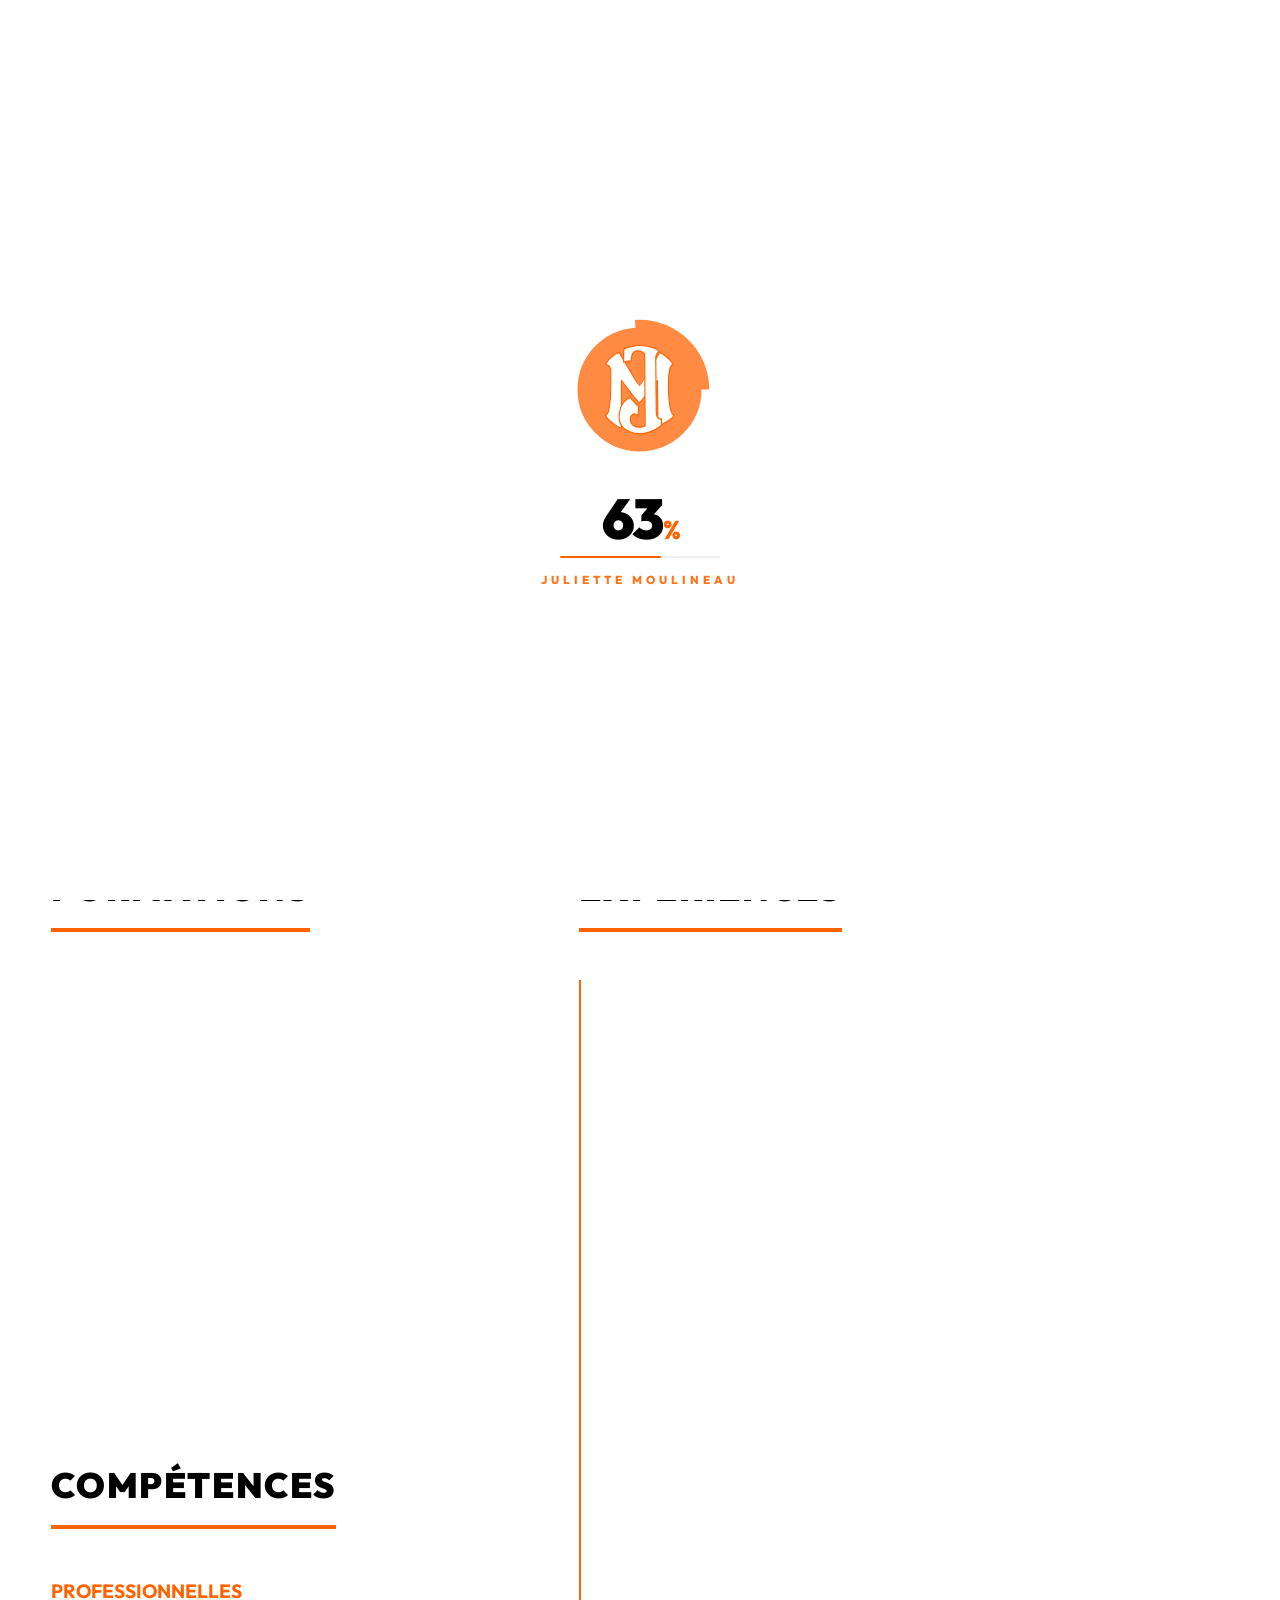
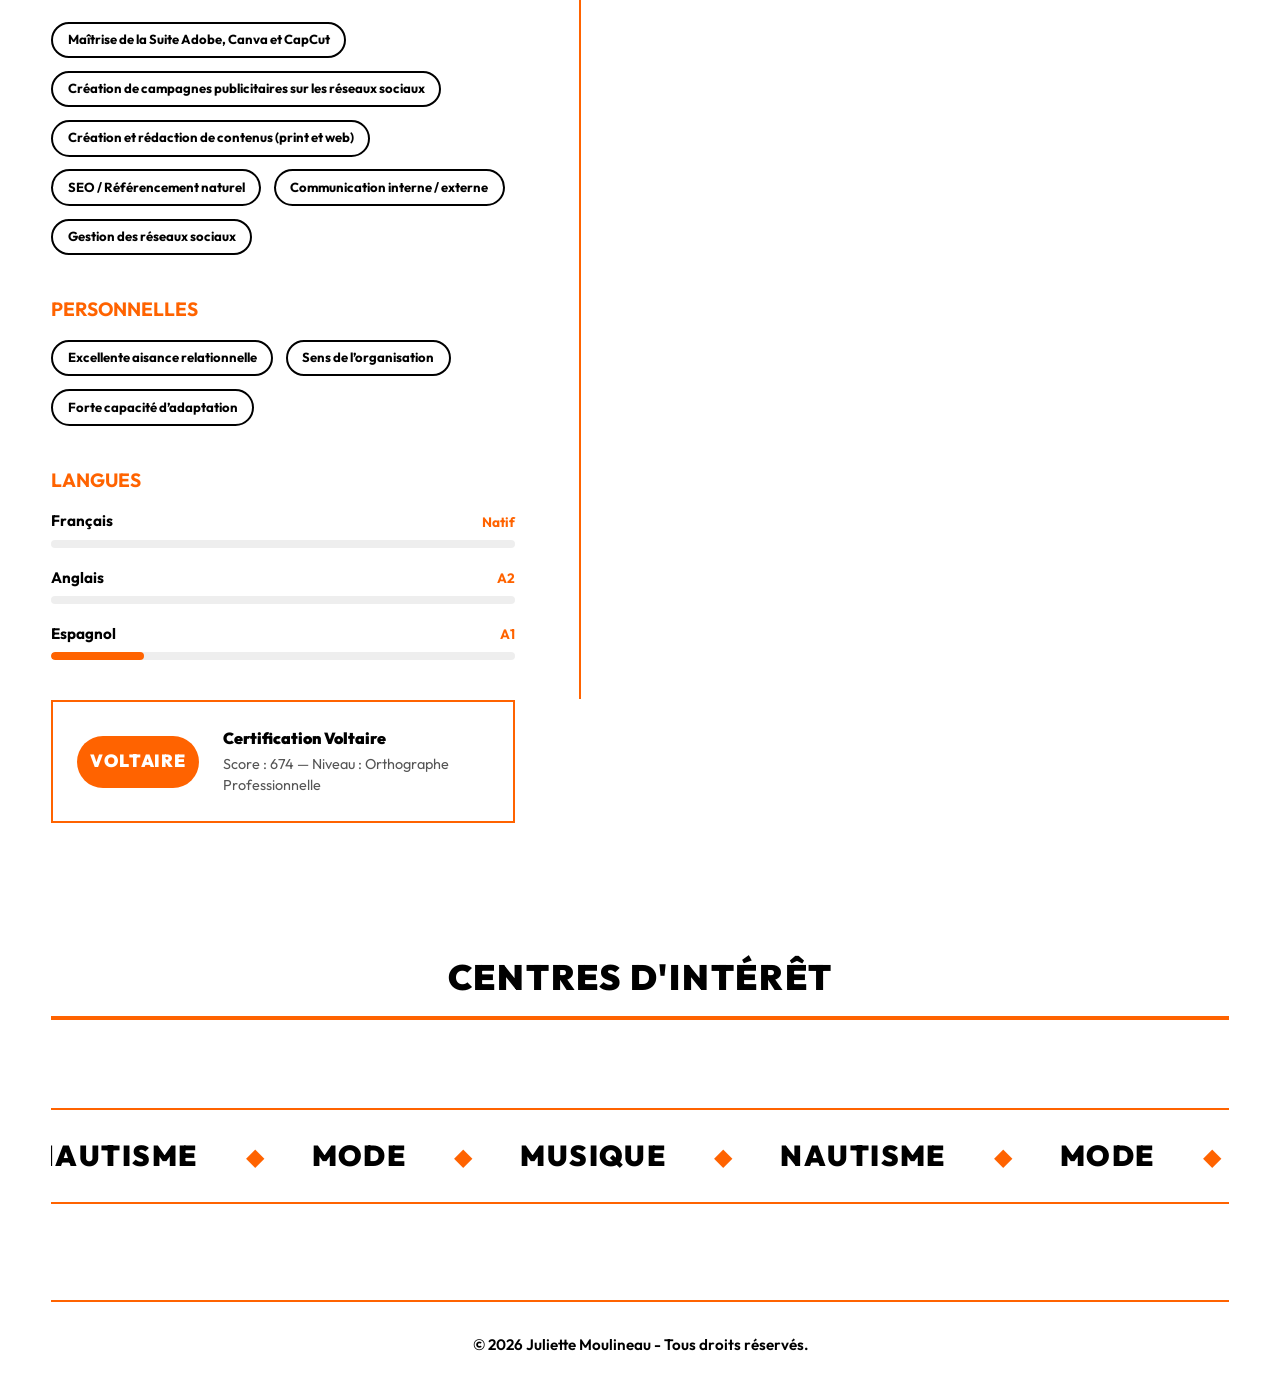
<file: index.html>
<!DOCTYPE html>
<html lang="fr">
<head>
    <meta charset="UTF-8">
    <meta name="viewport" content="width=device-width, initial-scale=1.0">
    <title>Juliette Moulineau — Portfolio</title>
    <link rel="icon" type="image/svg+xml" href="logo.svg">
    <link rel="stylesheet" href="main-styles.css?v=1">
</head>
<body>
    <script>
        document.documentElement.classList.add('js-enabled');
        document.body.classList.add('loading');
        if (localStorage.getItem('theme') === 'dark') {
            document.body.classList.add('dark-theme');
        }
    </script>

    <!-- Creative Lottie Preloader -->
    <div id="preloader" aria-hidden="false">
        <div class="preloader-shutter preloader-shutter-left"></div>
        <div class="preloader-shutter preloader-shutter-right"></div>
        <div class="preloader-inner">
            <!-- Center Logo -->
            <div class="preloader-logo-wrapper">
                <div id="preloader-lottie"><svg fill="none" height="100%" width="100%" viewBox="0 0 100 100" xmlns:xlink="http://www.w3.org/1999/xlink" xmlns="http://www.w3.org/2000/svg"><g transform="matrix(1,0,0,1,0,0)" id="i0"><g stroke-dasharray="100 0" pathLength="100" opacity="0"><animate repeatCount="1" attributeName="opacity" dur="3s" begin="0s" fill="freeze" values="0; 1" keyTimes="0; 1" keySplines="0 0 1 1" calcMode="spline" /><g id="i1" transform="translate(50,50) translate(-50,-50)"><path fill="#ff6300" d="M95,50C95,74.85,74.85,95,50,95C25.15,95,5,74.85,5,50C5,25.15,25.15,5,50,5C74.85,5,95,25.15,95,50C95,50,95,50,95,50Z" /></g><animate repeatCount="1" fill="freeze" begin="0s" dur="3s" calcMode="spline" keySplines="0 0 1 1; 0 0 1 1; 0 0 1 1; 0 0 1 1; 0 0 1 1; 0 0 1 1; 0 0 1 1; 0 0 1 1; 0 0 1 1" keyTimes="0; 0.25; 0.3; 0.5; 0.616667; 0.75; 0.8; 0.9; 0.983333; 1" values="100 0; 100 0; 100 0; 100 0; 100 0; 100 0; 100 0; 100 0; 100 0; 100 0" attributeName="stroke-dasharray" /><animate repeatCount="1" fill="freeze" begin="0s" dur="3s" calcMode="spline" keySplines="0 0 1 1; 0 0 1 1; 0 0 1 1; 0 0 1 1; 0 0 1 1; 0 0 1 1; 0 0 1 1; 0 0 1 1; 0 0 1 1" keyTimes="0; 0.25; 0.3; 0.5; 0.616667; 0.75; 0.8; 0.9; 0.983333; 1" values="0; 0; 0; 0; 0; 0; 0; 0; 0; 0" attributeName="stroke-dashoffset" /></g><g stroke-dasharray="100 0" pathLength="100" id="i2" transform="matrix(1,0,0,1,0,0)"><path stroke-dasharray="0 100" pathLength="100" d="M95,50C95,74.85,74.85,95,50,95C25.15,95,5,74.85,5,50C5,25.15,25.15,5,50,5C74.85,5,95,25.15,95,50C95,50,95,50,95,50Z" stroke-width="10" stroke="#ffffff"><animate repeatCount="1" fill="freeze" begin="0s" dur="3s" calcMode="spline" keySplines="0 0 1 1" keyTimes="0; 1" values="0 100; 100 0" attributeName="stroke-dasharray" /><animate repeatCount="1" fill="freeze" begin="0s" dur="3s" calcMode="spline" keySplines="0 0 1 1" keyTimes="0; 1" values="0; 0" attributeName="stroke-dashoffset" /></path><animate repeatCount="1" fill="freeze" begin="0s" dur="3s" calcMode="spline" keySplines="0 0 1 1; 0 0 1 1; 0 0 1 1; 0 0 1 1; 0 0 1 1; 0 0 1 1; 0 0 1 1; 0 0 1 1; 0 0 1 1" keyTimes="0; 0.25; 0.3; 0.5; 0.616667; 0.75; 0.8; 0.9; 0.983333; 1" values="100 0; 100 0; 100 0; 100 0; 100 0; 100 0; 100 0; 100 0; 100 0; 100 0" attributeName="stroke-dasharray" /><animate repeatCount="1" fill="freeze" begin="0s" dur="3s" calcMode="spline" keySplines="0 0 1 1; 0 0 1 1; 0 0 1 1; 0 0 1 1; 0 0 1 1; 0 0 1 1; 0 0 1 1; 0 0 1 1; 0 0 1 1" keyTimes="0; 0.25; 0.3; 0.5; 0.616667; 0.75; 0.8; 0.9; 0.983333; 1" values="0; 0; 0; 0; 0; 0; 0; 0; 0; 0" attributeName="stroke-dashoffset" /></g><g stroke-dasharray="100 0" pathLength="100"><g transform="translate(49.859,50.467)"><g transform="scale(0,0)"><animateTransform repeatCount="1" type="scale" attributeName="transform" dur="3s" begin="0s" calcMode="spline" values="0 0; 0 0; 1 1" keyTimes="0; 0.05; 1" keySplines="0 0 1 1; 0 0 1 1" fill="freeze" /><g id="i3" transform="translate(-49.859,-50.467)"><path stroke-width="1" stroke="#ff6300" fill="#ffffff" d="M19.5,72.5C21,76.5,34.5,86.5,34,83.5C34,83.5,34,42,34,42C34,41,47,60,50,61.5C52.5,60,66,40.5,66,42C66,43.5,66.5,80.5,66.5,82C67.5,82.5,80.5,76,80.5,72.5C75,72.5,73.5,25.5,80,28C78.5,23.5,71.5,18.5,68,17C66.5,19.5,51,47,50,46.5C49,47,33.77,19.71,32,17C28.77,17,21,24,20,28C25.5,27.21,24.5,35.53,24.5,40C24.5,44.5,25,73.5,19.5,72.5C19.5,72.5,19.5,72.5,19.5,72.5Z" /></g></g></g><animate repeatCount="1" fill="freeze" begin="0s" dur="3s" calcMode="spline" keySplines="0 0 1 1; 0 0 1 1; 0 0 1 1; 0 0 1 1; 0 0 1 1; 0 0 1 1; 0 0 1 1; 0 0 1 1; 0 0 1 1" keyTimes="0; 0.25; 0.3; 0.5; 0.616667; 0.75; 0.8; 0.9; 0.983333; 1" values="100 0; 100 0; 100 0; 100 0; 100 0; 100 0; 100 0; 100 0; 100 0; 100 0" attributeName="stroke-dasharray" /><animate repeatCount="1" fill="freeze" begin="0s" dur="3s" calcMode="spline" keySplines="0 0 1 1; 0 0 1 1; 0 0 1 1; 0 0 1 1; 0 0 1 1; 0 0 1 1; 0 0 1 1; 0 0 1 1; 0 0 1 1" keyTimes="0; 0.25; 0.3; 0.5; 0.616667; 0.75; 0.8; 0.9; 0.983333; 1" values="0; 0; 0; 0; 0; 0; 0; 0; 0; 0" attributeName="stroke-dashoffset" /></g><g stroke-dasharray="100 0" pathLength="100"><g transform="translate(50.381,50.034)"><g transform="scale(0,0)"><animateTransform repeatCount="1" type="scale" attributeName="transform" dur="3s" begin="0s" calcMode="spline" values="0 0; 1 1" keyTimes="0; 1" keySplines="0 0 1 1" fill="freeze" /><g id="i4" transform="translate(-50.381,-50.034)"><path stroke-width="1" stroke="#ff6300" fill="#ffffff" d="M42.89,21.96C42.89,21.96,42.66,24.98,42.66,24.98C40.63,25.13,36.5,25.67,36.14,26.6C36.06,22.8,35.78,15.32,36.5,14.58C37.63,13.88,43.81,11.5,51.5,11.5C54.2,11.5,64.72,13.59,66.97,16.84C66.29,17.3,64.05,18.47,64.05,22.19C64.05,25.16,64.35,54.56,64.5,68.89C64.43,71.68,65.22,76.93,69,75.63C69,75.63,69,81.44,69,81.44C64.8,85,53.6,91.15,42.44,87.25C40.41,86.55,27.54,82.78,33.62,65.35C34.51,62.79,37.71,58.44,41.76,56.81C41.76,56.81,49.19,65.41,49.19,65.41C49.19,65.41,48.52,73.07,48.52,73.07C47.62,71.75,45.18,69.87,42.66,72.84C42.43,73.07,39.74,79.12,45.82,82.14C46.27,82.37,51.89,83.53,54.37,82.14C54.37,82.14,54.82,81.67,54.82,81.67C54.82,81.67,54.37,18.94,54.37,18.94C51.89,15.92,43.79,13.83,42.89,21.96C42.89,21.96,42.89,21.96,42.89,21.96Z" /></g></g></g><animate repeatCount="1" fill="freeze" begin="0s" dur="3s" calcMode="spline" keySplines="0 0 1 1; 0 0 1 1; 0 0 1 1; 0 0 1 1; 0 0 1 1; 0 0 1 1; 0 0 1 1; 0 0 1 1; 0 0 1 1" keyTimes="0; 0.25; 0.3; 0.5; 0.616667; 0.75; 0.8; 0.9; 0.983333; 1" values="100 0; 100 0; 100 0; 100 0; 100 0; 100 0; 100 0; 100 0; 100 0; 100 0" attributeName="stroke-dasharray" /><animate repeatCount="1" fill="freeze" begin="0s" dur="3s" calcMode="spline" keySplines="0 0 1 1; 0 0 1 1; 0 0 1 1; 0 0 1 1; 0 0 1 1; 0 0 1 1; 0 0 1 1; 0 0 1 1; 0 0 1 1" keyTimes="0; 0.25; 0.3; 0.5; 0.616667; 0.75; 0.8; 0.9; 0.983333; 1" values="0; 0; 0; 0; 0; 0; 0; 0; 0; 0" attributeName="stroke-dashoffset" /></g></g></svg>
                </div>
            </div>

            <div class="preloader-percentage-container">
                <span id="preloader-count">00</span><span class="preloader-percent">%</span>
            </div>
            <div class="preloader-bar-track">
                <div id="preloader-bar-fill"></div>
            </div>
            <div class="preloader-subtitle">JULIETTE MOULINEAU</div>
        </div>
    </div>

    <!-- Main Wrapper -->
    <div class="layout-wrapper">
        
        <!-- Header / Info Section -->
        <header class="main-header">
            <div class="header-logo">
                <div id="header-logo-lottie">
                    <svg fill="none" height="100%" width="100%" viewBox="0 0 100 100" xmlns:xlink="http://www.w3.org/1999/xlink" xmlns="http://www.w3.org/2000/svg"><g transform="matrix(1,0,0,1,0,0)" id="i0"><g stroke-dasharray="100 0" pathLength="100" opacity="0"><animate repeatCount="1" attributeName="opacity" dur="2s" begin="indefinite" fill="freeze" values="0; 1; 1" keyTimes="0; 0.5; 1" keySplines="0 0 1 1; 0 0 1 1" calcMode="spline" /><g id="i1" transform="translate(50,50) translate(-50,-50)"><path fill="#ff6300" d="M95,50C95,74.85,74.85,95,50,95C25.15,95,5,74.85,5,50C5,25.15,25.15,5,50,5C74.85,5,95,25.15,95,50C95,50,95,50,95,50Z" /></g><animate repeatCount="1" fill="freeze" begin="indefinite" dur="2s" calcMode="spline" keySplines="0 0 1 1; 0 0 1 1; 0 0 1 1; 0 0 1 1; 0 0 1 1; 0 0 1 1; 0 0 1 1; 0 0 1 1; 0 0 1 1" keyTimes="0; 0.25; 0.3; 0.5; 0.616667; 0.75; 0.8; 0.9; 0.983333; 1" values="100 0; 100 0; 100 0; 100 0; 100 0; 100 0; 100 0; 100 0; 100 0; 100 0" attributeName="stroke-dasharray" /><animate repeatCount="1" fill="freeze" begin="indefinite" dur="2s" calcMode="spline" keySplines="0 0 1 1; 0 0 1 1; 0 0 1 1; 0 0 1 1; 0 0 1 1; 0 0 1 1; 0 0 1 1; 0 0 1 1; 0 0 1 1" keyTimes="0; 0.25; 0.3; 0.5; 0.616667; 0.75; 0.8; 0.9; 0.983333; 1" values="0; 0; 0; 0; 0; 0; 0; 0; 0; 0" attributeName="stroke-dashoffset" /></g><g stroke-dasharray="100 0" pathLength="100" id="i2" transform="matrix(1,0,0,1,0,0)"><path stroke-dasharray="0 100" pathLength="100" d="M95,50C95,74.85,74.85,95,50,95C25.15,95,5,74.85,5,50C5,25.15,25.15,5,50,5C74.85,5,95,25.15,95,50C95,50,95,50,95,50Z" stroke-width="10" stroke="#ffffff"><animate repeatCount="1" fill="freeze" begin="indefinite" dur="2s" calcMode="spline" keySplines="0 0 1 1; 0 0 1 1" keyTimes="0; 0.5; 1" values="0 100; 100 0; 100 0" attributeName="stroke-dasharray" /><animate repeatCount="1" fill="freeze" begin="indefinite" dur="2s" calcMode="spline" keySplines="0 0 1 1; 0 0 1 1" keyTimes="0; 0.5; 1" values="0; 0; 0" attributeName="stroke-dashoffset" /></path><animate repeatCount="1" fill="freeze" begin="indefinite" dur="2s" calcMode="spline" keySplines="0 0 1 1; 0 0 1 1; 0 0 1 1; 0 0 1 1; 0 0 1 1; 0 0 1 1; 0 0 1 1; 0 0 1 1; 0 0 1 1" keyTimes="0; 0.25; 0.3; 0.5; 0.616667; 0.75; 0.8; 0.9; 0.983333; 1" values="100 0; 100 0; 100 0; 100 0; 100 0; 100 0; 100 0; 100 0; 100 0; 100 0" attributeName="stroke-dasharray" /><animate repeatCount="1" fill="freeze" begin="indefinite" dur="2s" calcMode="spline" keySplines="0 0 1 1; 0 0 1 1; 0 0 1 1; 0 0 1 1; 0 0 1 1; 0 0 1 1; 0 0 1 1; 0 0 1 1; 0 0 1 1" keyTimes="0; 0.25; 0.3; 0.5; 0.616667; 0.75; 0.8; 0.9; 0.983333; 1" values="0; 0; 0; 0; 0; 0; 0; 0; 0; 0" attributeName="stroke-dashoffset" /></g><g stroke-dasharray="100 0" pathLength="100"><g transform="translate(49.859,50.467)"><g transform="scale(0,0)"><animateTransform repeatCount="1" type="scale" attributeName="transform" dur="2s" begin="indefinite" calcMode="spline" values="0 0; 0 0; 1 1; 1 1" keyTimes="0; 0.05; 0.5; 1" keySplines="0 0 1 1; 0 0 1 1; 0 0 1 1" fill="freeze" /><g id="i3" transform="translate(-49.859,-50.467)"><path stroke-width="1" stroke="#ff6300" fill="#ffffff" d="M19.5,72.5C21,76.5,34.5,86.5,34,83.5C34,83.5,34,42,34,42C34,41,47,60,50,61.5C52.5,60,66,40.5,66,42C66,43.5,66.5,80.5,66.5,82C67.5,82.5,80.5,76,80.5,72.5C75,72.5,73.5,25.5,80,28C78.5,23.5,71.5,18.5,68,17C66.5,19.5,51,47,50,46.5C49,47,33.77,19.71,32,17C28.77,17,21,24,20,28C25.5,27.21,24.5,35.53,24.5,40C24.5,44.5,25,73.5,19.5,72.5C19.5,72.5,19.5,72.5,19.5,72.5Z" /></g></g></g><animate repeatCount="1" fill="freeze" begin="indefinite" dur="2s" calcMode="spline" keySplines="0 0 1 1; 0 0 1 1; 0 0 1 1; 0 0 1 1; 0 0 1 1; 0 0 1 1; 0 0 1 1; 0 0 1 1; 0 0 1 1" keyTimes="0; 0.25; 0.3; 0.5; 0.616667; 0.75; 0.8; 0.9; 0.983333; 1" values="100 0; 100 0; 100 0; 100 0; 100 0; 100 0; 100 0; 100 0; 100 0; 100 0" attributeName="stroke-dasharray" /><animate repeatCount="1" fill="freeze" begin="indefinite" dur="2s" calcMode="spline" keySplines="0 0 1 1; 0 0 1 1; 0 0 1 1; 0 0 1 1; 0 0 1 1; 0 0 1 1; 0 0 1 1; 0 0 1 1; 0 0 1 1" keyTimes="0; 0.25; 0.3; 0.5; 0.616667; 0.75; 0.8; 0.9; 0.983333; 1" values="0; 0; 0; 0; 0; 0; 0; 0; 0; 0" attributeName="stroke-dashoffset" /></g><g stroke-dasharray="100 0" pathLength="100"><g transform="translate(50.381,50.034)"><g transform="scale(0,0)"><animateTransform repeatCount="1" type="scale" attributeName="transform" dur="2s" begin="indefinite" calcMode="spline" values="0 0; 1 1; 1 1" keyTimes="0; 0.5; 1" keySplines="0 0 1 1; 0 0 1 1" fill="freeze" /><g id="i4" transform="translate(-50.381,-50.034)"><path stroke-width="1" stroke="#ff6300" fill="#ffffff" d="M42.89,21.96C42.89,21.96,42.66,24.98,42.66,24.98C40.63,25.13,36.5,25.67,36.14,26.6C36.06,22.8,35.78,15.32,36.5,14.58C37.63,13.88,43.81,11.5,51.5,11.5C54.2,11.5,64.72,13.59,66.97,16.84C66.29,17.3,64.05,18.47,64.05,22.19C64.05,25.16,64.35,54.56,64.5,68.89C64.43,71.68,65.22,76.93,69,75.63C69,75.63,69,81.44,69,81.44C64.8,85,53.6,91.15,42.44,87.25C40.41,86.55,27.54,82.78,33.62,65.35C34.51,62.79,37.71,58.44,41.76,56.81C41.76,56.81,49.19,65.41,49.19,65.41C49.19,65.41,48.52,73.07,48.52,73.07C47.62,71.75,45.18,69.87,42.66,72.84C42.43,73.07,39.74,79.12,45.82,82.14C46.27,82.37,51.89,83.53,54.37,82.14C54.37,82.14,54.82,81.67,54.82,81.67C54.82,81.67,54.37,18.94,54.37,18.94C51.89,15.92,43.79,13.83,42.89,21.96C42.89,21.96,42.89,21.96,42.89,21.96Z" /></g></g></g><animate repeatCount="1" fill="freeze" begin="indefinite" dur="2s" calcMode="spline" keySplines="0 0 1 1; 0 0 1 1; 0 0 1 1; 0 0 1 1; 0 0 1 1; 0 0 1 1; 0 0 1 1; 0 0 1 1; 0 0 1 1" keyTimes="0; 0.25; 0.3; 0.5; 0.616667; 0.75; 0.8; 0.9; 0.983333; 1" values="100 0; 100 0; 100 0; 100 0; 100 0; 100 0; 100 0; 100 0; 100 0; 100 0" attributeName="stroke-dasharray" /><animate repeatCount="1" fill="freeze" begin="indefinite" dur="2s" calcMode="spline" keySplines="0 0 1 1; 0 0 1 1; 0 0 1 1; 0 0 1 1; 0 0 1 1; 0 0 1 1; 0 0 1 1; 0 0 1 1; 0 0 1 1" keyTimes="0; 0.25; 0.3; 0.5; 0.616667; 0.75; 0.8; 0.9; 0.983333; 1" values="0; 0; 0; 0; 0; 0; 0; 0; 0; 0" attributeName="stroke-dashoffset" /></g></g></svg>
                </div>
            </div>
            <div class="header-contact-modern">
                <a href="tel:0683633006" class="contact-badge" title="Téléphone">
                    <svg width="15" height="15" viewBox="0 0 24 24" fill="none" stroke="currentColor" stroke-width="2.5" stroke-linecap="round" stroke-linejoin="round"><path d="M22 16.92v3a2 2 0 0 1-2.18 2 19.79 19.79 0 0 1-8.63-3.07 19.5 19.5 0 0 1-6-6 19.79 19.79 0 0 1-3.07-8.67A2 2 0 0 1 4.11 2h3a2 2 0 0 1 2 1.72 12.84 12.84 0 0 0 .7 2.81 2 2 0 0 1-.45 2.11L8.09 9.91a16 16 0 0 0 6 6l1.27-1.27a2 2 0 0 1 2.11-.45 12.84 12.84 0 0 0 2.81.7A2 2 0 0 1 22 16.92z"></path></svg>
                    <span>06 83 63 30 06</span>
                </a>
                <a href="mailto:juliette.moulineau@gmail.com" class="contact-badge" title="E-mail">
                    <svg width="15" height="15" viewBox="0 0 24 24" fill="none" stroke="currentColor" stroke-width="2.5" stroke-linecap="round" stroke-linejoin="round"><path d="M4 4h16c1.1 0 2 .9 2 2v12c0 1.1-.9 2-2 2H4c-1.1 0-2-.9-2-2V6c0-1.1.9-2 2-2z"></path><polyline points="22,6 12,13 2,6"></polyline></svg>
                    <span>juliette.moulineau@gmail.com</span>
                </a>
                <div class="contact-badge" title="Localisation">
                    <svg width="15" height="15" viewBox="0 0 24 24" fill="none" stroke="currentColor" stroke-width="2.5" stroke-linecap="round" stroke-linejoin="round"><path d="M21 10c0 7-9 13-9 13s-9-6-9-13a9 9 0 0 1 18 0z"></path><circle cx="12" cy="10" r="3"></circle></svg>
                    <span>Royan / Bordeaux</span>
                </div>
                <div class="contact-badge badge-permit" title="Permis B">
                    <svg width="15" height="15" viewBox="0 0 24 24" fill="none" stroke="currentColor" stroke-width="2.5" stroke-linecap="round" stroke-linejoin="round"><path d="M19 17h2c.6 0 1-.4 1-1v-3c0-.9-.7-1.7-1.5-1.9C18.7 10.6 16 10 16 10s-1.3-1.4-2.2-2.3c-.5-.4-1.1-.7-1.8-.7H5c-.6 0-1.1.4-1.4.9l-1.4 2.9A3.7 3.7 0 0 0 2 12v4c0 .6.4 1 1 1h2"/><circle cx="7" cy="17" r="2"/><path d="M9 17h6"/><circle cx="17" cy="17" r="2"/></svg>
                    <span>Permis B</span>
                </div>
            </div>

            <div class="header-actions">
                <a href="https://www.linkedin.com/in/juliette-moulineau/" target="_blank" rel="noopener noreferrer" class="linkedin-pill">
                    LinkedIn ↗
                </a>
                <button id="theme-toggle" class="theme-toggle-modern" aria-label="Basculer le thème" title="Changer le thème">
                    <svg class="toggle-icon sun-icon" width="14" height="14" viewBox="0 0 24 24" fill="none" stroke="currentColor" stroke-width="2" stroke-linecap="round" stroke-linejoin="round"><circle cx="12" cy="12" r="5"></circle><line x1="12" y1="1" x2="12" y2="3"></line><line x1="12" y1="21" x2="12" y2="23"></line><line x1="4.22" y1="4.22" x2="5.64" y2="5.64"></line><line x1="18.36" y1="18.36" x2="19.78" y2="19.78"></line><line x1="1" y1="12" x2="3" y2="12"></line><line x1="21" y1="12" x2="23" y2="12"></line><line x1="4.22" y1="19.78" x2="5.64" y2="18.36"></line><line x1="18.36" y1="5.64" x2="19.78" y2="4.22"></line></svg>
                    <svg class="toggle-icon moon-icon" width="14" height="14" viewBox="0 0 24 24" fill="none" stroke="currentColor" stroke-width="2" stroke-linecap="round" stroke-linejoin="round"><path d="M21 12.79A9 9 0 1 1 11.21 3 7 7 0 0 0 21 12.79z"></path></svg>
                    <div class="toggle-thumb"></div>
                </button>
                <button id="mobile-burger-btn" class="mobile-burger-btn" style="display: none;" aria-label="Ouvrir le menu">
                    <svg class="burger-icon" viewBox="0 0 24 24" width="28" height="28" stroke="currentColor" stroke-width="1.5" fill="none" stroke-linecap="round" stroke-linejoin="round">
                        <line x1="4" y1="12" x2="20" y2="12"></line>
                        <line x1="4" y1="6" x2="20" y2="6"></line>
                        <line x1="4" y1="18" x2="20" y2="18"></line>
                    </svg>
                    <svg class="close-icon" viewBox="0 0 24 24" width="28" height="28" stroke="currentColor" stroke-width="1.5" fill="none" stroke-linecap="round" stroke-linejoin="round" style="display: none;">
                        <line x1="18" y1="6" x2="6" y2="18"></line>
                        <line x1="6" y1="6" x2="18" y2="18"></line>
                    </svg>
                </button>
            </div>
        </header>

        <!-- Nouveau Menu Mobile (Masqué sur Desktop) -->
        <div class="mobile-only-menu" style="display: none;">
            <div class="mobile-menu-nav">
                <!-- Liens de navigation internes -->
                <a href="#formations" class="mobile-nav-link">Formations</a>
                <a href="#competences" class="mobile-nav-link">Compétences</a>
                <a href="#experiences" class="mobile-nav-link">Expériences</a>
            </div>
            <div class="mobile-menu-contact-wrapper">
                <h2 class="mobile-contact-title">Contact</h2>
                <div class="mobile-menu-contact">
                    <a href="tel:0683633006" class="mobile-contact-link call-btn">TÉLÉPHONE</a>
                    <a href="mailto:juliette.moulineau@gmail.com" class="mobile-contact-link call-btn">E-MAIL</a>
                    <a href="https://www.linkedin.com/in/juliette-moulineau/" target="_blank" rel="noopener noreferrer" class="mobile-contact-link call-btn">PROFIL LINKEDIN</a>
                </div>
            </div>
        </div>

        <!-- Hero Section -->
        <section class="hero-section">
            <div class="hero-content-wrapper">
                <div class="hero-text-container">
                    <h1 class="hero-title">
                        <span class="firstname">JULIETTE</span>
                        <span class="lastname">MOULINEAU</span>
                    </h1>
                    <p class="hero-subtitle">
                        <span>Marketing Digital</span>
                        <span class="subtitle-separator">◆</span>
                        <span>Product</span>
                        <span class="subtitle-separator">◆</span>
                        <span>Gestion de projet</span>
                    </p>
                </div>
                <div class="hero-bio">
                    <p>Je suis quelqu’un de très sociable, qui s’adapte vite et qui aime relever des défis. Mon objectif est d'apprendre sur le terrain tout en contribuant activement à vos projets.</p>
                </div>
            </div>
            <div class="hero-actions">
                <a href="mailto:juliette.moulineau@gmail.com" class="cta-button">
                    <span>CONTACTEZ-MOI</span>
                    <svg width="24" height="24" viewBox="0 0 24 24" fill="none" xmlns="http://www.w3.org/2000/svg">
                        <path d="M5 12H19M19 12L12 5M19 12L12 19" stroke="currentColor" stroke-width="2.5" stroke-linecap="round" stroke-linejoin="round"/>
                    </svg>
                </a>
            </div>
        </section>

        <!-- Main Content Grid -->
        <main class="main-grid">
            
            <!-- Left Panel: Formations & Compétences -->
            <div class="side-panel">
                <!-- Formations -->
                <section class="content-section" id="formations">
                    <h2 class="section-title">FORMATIONS</h2>
                    <div class="formations-grid">
                        <div class="formation-card">
                            <div class="formation-header">
                                <span class="formation-years">2025 — 2027</span>
                            </div>
                            <h3 class="formation-title">Mastère Product Manager</h3>
                            <p class="formation-institution">Campus Ynov, Bordeaux</p>
                        </div>
                        <div class="formation-card">
                            <div class="formation-header">
                                <span class="formation-years">2022 — 2025</span>
                                <span class="formation-badge-inline">Diplôme obtenu</span>
                            </div>
                            <h3 class="formation-title">Bachelor Responsable d'établissement marchand</h3>
                            <p class="formation-institution">NEXT-U, Bordeaux</p>
                        </div>
                    </div>
                </section>

                <!-- Compétences & Certifications -->
                <section class="content-section" id="competences">
                    <h2 class="section-title">COMPÉTENCES</h2>
                    
                    <div class="skills-wrapper">
                        <div class="skills-block">
                            <h3 class="skills-sub-title">Professionnelles</h3>
                            <ul class="skills-tag-list">
                                <li>Maîtrise de la Suite Adobe, Canva et CapCut</li>
                                <li>Création de campagnes publicitaires sur les réseaux sociaux</li>
                                <li>Création et rédaction de contenus (print et web)</li>
                                <li>SEO / Référencement naturel</li>
                                <li>Communication interne / externe</li>
                                <li>Gestion des réseaux sociaux</li>
                            </ul>
                        </div>

                        <div class="skills-block">
                            <h3 class="skills-sub-title">Personnelles</h3>
                            <ul class="skills-tag-list">
                                <li>Excellente aisance relationnelle</li>
                                <li>Sens de l’organisation</li>
                                <li>Forte capacité d’adaptation</li>
                            </ul>
                        </div>

                        <div class="skills-block">
                            <h3 class="skills-sub-title">Langues</h3>
                            <div class="languages-flex" id="langues-section">
                                <div class="lang-bar-item">
                                    <div class="lang-bar-label">
                                        <span class="lang-bar-name">Français</span>
                                        <span class="lang-bar-level">Natif</span>
                                    </div>
                                    <div class="lang-bar-track">
                                        <div class="lang-bar-fill" data-level="100"></div>
                                    </div>
                                </div>
                                <div class="lang-bar-item">
                                    <div class="lang-bar-label">
                                        <span class="lang-bar-name">Anglais</span>
                                        <span class="lang-bar-level">A2</span>
                                    </div>
                                    <div class="lang-bar-track">
                                        <div class="lang-bar-fill" data-level="40"></div>
                                    </div>
                                </div>
                                <div class="lang-bar-item">
                                    <div class="lang-bar-label">
                                        <span class="lang-bar-name">Espagnol</span>
                                        <span class="lang-bar-level">A1</span>
                                    </div>
                                    <div class="lang-bar-track">
                                        <div class="lang-bar-fill" data-level="20"></div>
                                    </div>
                                </div>
                            </div>
                        </div>

                        <div class="certification-voltaire-card">
                            <div class="voltaire-badge">Voltaire</div>
                            <div class="voltaire-details">
                                <h4>Certification Voltaire</h4>
                                <p>Score : 674 — Niveau : Orthographe Professionnelle</p>
                            </div>
                        </div>
                    </div>
                </section>
            </div>

            <!-- Right Panel: Expériences -->
            <div class="primary-panel">
                <section class="content-section" id="experiences">
                    <h2 class="section-title">EXPÉRIENCES</h2>
                    
                    <div class="timeline-container">
                        <!-- Exp 1 -->
                        <div class="timeline-item">
                            <div class="timeline-dot"></div>
                            <div class="timeline-content">
                                <span class="timeline-date">Oct. 2024 — Août 2025 • Alternance</span>
                                <h3 class="experience-role">Chargée de communication</h3>
                                <h4 class="experience-company">ASA Médical, Royan</h4>
                                <p class="experience-desc">Conception et déploiement de la stratégie de communication globale.</p>
                                <ul class="experience-details-list">
                                    <li>Gestion des réseaux sociaux et création de contenus multimédias.</li>
                                    <li>Conception de supports marketing et relations presse.</li>
                                </ul>
                            </div>
                        </div>

                        <!-- Exp 2 -->
                        <div class="timeline-item">
                            <div class="timeline-dot"></div>
                            <div class="timeline-content">
                                <span class="timeline-date">Étés 2022, 2023, 2024 • CDD</span>
                                <h3 class="experience-role">Pontonnier</h3>
                                <h4 class="experience-company">Sea Sail & Cruise, Royan</h4>
                                <p class="experience-desc">Gestion de l'accueil et de la logistique portuaire.</p>
                                <ul class="experience-details-list">
                                    <li>Assistance aux manœuvres d'amarrage et sécurité des plaisanciers.</li>
                                    <li>Communication VHF et gestion administrative de premier niveau.</li>
                                </ul>
                            </div>
                        </div>

                        <!-- Exp 3 -->
                        <div class="timeline-item">
                            <div class="timeline-dot"></div>
                            <div class="timeline-content">
                                <span class="timeline-date">Mars 2024 — Avril 2024 • Stage</span>
                                <h3 class="experience-role">Conseillère de vente</h3>
                                <h4 class="experience-company">Avril Cosmétique, Bordeaux</h4>
                                <p class="experience-desc">Vente conseil et dynamisation de l'espace commercial.</p>
                                <ul class="experience-details-list">
                                    <li>Conseil client personnalisé et valorisation des produits bio.</li>
                                    <li>Merchandising visuel et gestion des stocks.</li>
                                </ul>
                            </div>
                        </div>

                        <!-- Exp 4 -->
                        <div class="timeline-item">
                            <div class="timeline-dot"></div>
                            <div class="timeline-content">
                                <span class="timeline-date">Mars 2023 — Juin 2023 • Stage</span>
                                <h3 class="experience-role">Stagiaire en marketing</h3>
                                <h4 class="experience-company">S.A.S LIGHT VFX, Royan</h4>
                                <p class="experience-desc">Développement de la stratégie de communication sur les réseaux sociaux en veillant au respect de la charte éditoriale et du positionnement de l'entreprise.</p>
                                <ul class="experience-details-list">
                                    <li>Optimisation de l'identité numérique.</li>
                                </ul>
                            </div>
                        </div>

                        <!-- Exp 5 -->
                        <div class="timeline-item">
                            <div class="timeline-dot"></div>
                            <div class="timeline-content">
                                <span class="timeline-date">Hivers 2021, 2022 • CDD</span>
                                <h3 class="experience-role">Ouvrier ostréicole</h3>
                                <h4 class="experience-company">S.A.S Miet, Mornac-sur-seudre</h4>
                                <p class="experience-desc">Manutention et conditionnement pour les fêtes de fin d'année.</p>
                                <ul class="experience-details-list">
                                    <li>Triage qualitatif des huîtres et préparation logistique.</li>
                                    <li>Gestion du rythme et réactivité au sein de l'équipe de production.</li>
                                </ul>
                            </div>
                        </div>
                    </div>
                </section>
            </div>
        </main>

        <!-- Centres d'Intérêt Section (Premium Marquee) -->
        <section class="interests-section">
            <h2 class="section-title text-center">CENTRES D'INTÉRÊT</h2>
            <div class="marquee-wrapper">
                <div class="marquee-track">
                    <div class="marquee-content">
                        <span class="marquee-item">NAUTISME</span>
                        <span class="marquee-separator">◆</span>
                        <span class="marquee-item">MODE</span>
                        <span class="marquee-separator">◆</span>
                        <span class="marquee-item">MUSIQUE</span>
                        <span class="marquee-separator">◆</span>
                        <span class="marquee-item">NAUTISME</span>
                        <span class="marquee-separator">◆</span>
                        <span class="marquee-item">MODE</span>
                        <span class="marquee-separator">◆</span>
                        <span class="marquee-item">MUSIQUE</span>
                        <span class="marquee-separator">◆</span>
                    </div>
                    <div class="marquee-content" aria-hidden="true">
                        <span class="marquee-item">NAUTISME</span>
                        <span class="marquee-separator">◆</span>
                        <span class="marquee-item">MODE</span>
                        <span class="marquee-separator">◆</span>
                        <span class="marquee-item">MUSIQUE</span>
                        <span class="marquee-separator">◆</span>
                        <span class="marquee-item">NAUTISME</span>
                        <span class="marquee-separator">◆</span>
                        <span class="marquee-item">MODE</span>
                        <span class="marquee-separator">◆</span>
                        <span class="marquee-item">MUSIQUE</span>
                        <span class="marquee-separator">◆</span>
                    </div>
                </div>
            </div>
        </section>

        <!-- Footer -->
        <footer class="site-footer">
            <p>© 2026 Juliette Moulineau - Tous droits réservés.</p>
        </footer>
    </div>

    <!-- Back to Top Button -->
    <button id="back-to-top" class="back-to-top" aria-label="Retour en haut" title="Retour en haut">
        <svg width="24" height="24" viewBox="0 0 24 24" fill="none" stroke="currentColor" stroke-width="2.5" stroke-linecap="round" stroke-linejoin="round">
            <path d="M12 19V5M5 12l7-7 7 7"/>
        </svg>
    </button>

    <!-- Scroll animation triggers -->
    <script>
        // Disable automatic scroll restoration
        if ('scrollRestoration' in history) {
            history.scrollRestoration = 'manual';
        }

        document.addEventListener('DOMContentLoaded', () => {
            // Force scroll to top on load
            window.scrollTo(0, 0);
            
            // Theme Toggle Logic
            const themeToggleBtn = document.getElementById('theme-toggle');
            
            themeToggleBtn.addEventListener('click', (e) => {
                const rect = themeToggleBtn.getBoundingClientRect();
                const x = e.clientX || (rect.left + rect.width / 2);
                const y = e.clientY || (rect.top + rect.height / 2);
                
                document.documentElement.style.setProperty('--clip-x', `${x}px`);
                document.documentElement.style.setProperty('--clip-y', `${y}px`);
                
                const toggleTheme = () => {
                    document.body.classList.toggle('dark-theme');
                    const isDark = document.body.classList.contains('dark-theme');
                    localStorage.setItem('theme', isDark ? 'dark' : 'light');
                };

                if (document.startViewTransition) {
                    document.documentElement.classList.add('theme-transitioning');
                    const transition = document.startViewTransition(toggleTheme);
                    transition.finished.then(() => {
                        document.documentElement.classList.remove('theme-transitioning');
                    });
                } else {
                    toggleTheme();
                }
            });

            // Back to Top Button Logic
            const backToTopBtn = document.getElementById('back-to-top');
            if (backToTopBtn) {
                window.addEventListener('scroll', () => {
                    if (window.scrollY > 300) {
                        backToTopBtn.classList.add('visible');
                    } else {
                        backToTopBtn.classList.remove('visible');
                    }
                });

                backToTopBtn.addEventListener('click', () => {
                    window.scrollTo({
                        top: 0,
                        behavior: 'smooth'
                    });
                });
            }

            const items = document.querySelectorAll('.timeline-item, .formation-card, .interest-block');
            
            const observer = new IntersectionObserver((entries) => {
                entries.forEach(entry => {
                    if (entry.isIntersecting) {
                        entry.target.classList.add('visible');
                        entry.target.classList.remove('exit-top', 'exit-bottom');
                    } else {
                        entry.target.classList.remove('visible');
                        // Determine if element left via the top or bottom of viewport to apply corresponding exit offset
                        if (entry.boundingClientRect.top < 0) {
                            entry.target.classList.add('exit-top');
                            entry.target.classList.remove('exit-bottom');
                        } else {
                            entry.target.classList.add('exit-bottom');
                            entry.target.classList.remove('exit-top');
                        }
                    }
                });
            }, {
                threshold: 0.15
            });
            
            items.forEach(item => {
                observer.observe(item);
            });

            // Language progress bars — scroll-triggered animation (replays on every scroll)
            const languesSection = document.getElementById('langues-section');
            if (languesSection) {
                const langObserver = new IntersectionObserver((entries) => {
                    entries.forEach(entry => {
                        const bars = entry.target.querySelectorAll('.lang-bar-fill');
                        if (entry.isIntersecting) {
                            bars.forEach((bar, index) => {
                                const level = bar.getAttribute('data-level');
                                setTimeout(() => {
                                    bar.style.width = level + '%';
                                }, index * 200);
                            });
                        } else {
                            bars.forEach(bar => {
                                bar.style.width = '0%';
                            });
                        }
                    });
                }, {
                    threshold: 0.3
                });
                langObserver.observe(languesSection);
            }
        });
    </script>

    <!-- Header Logo Hover Animation Control (SMIL) -->
    <script>
        document.addEventListener('DOMContentLoaded', () => {
            const logoWrapper = document.querySelector('.header-logo');
            const logoSvg = document.querySelector('#header-logo-lottie svg');
            if (!logoWrapper || !logoSvg) return;

            // Collect all SMIL animation elements
            const animations = logoSvg.querySelectorAll('animate, animateTransform');

            // Show the logo in its final rendered state on load
            // Set opacity to 1 on the group that starts at opacity 0
            const opacityGroup = logoSvg.querySelector('g[opacity="0"]');
            if (opacityGroup) opacityGroup.setAttribute('opacity', '1');

            // Set scale transforms to 1,1 (final state) instead of 0,0
            logoSvg.querySelectorAll('g[transform="scale(0,0)"]').forEach(g => {
                g.setAttribute('transform', 'scale(1,1)');
            });

            // Set the white circle stroke to fully drawn
            const circlePath = logoSvg.querySelector('#i2 path[stroke="#ffffff"]');
            if (circlePath) circlePath.setAttribute('stroke-dasharray', '100 0');

            // On hover: reset to initial state and replay all animations
            logoWrapper.addEventListener('mouseenter', () => {
                // Reset to animation start state
                if (opacityGroup) opacityGroup.setAttribute('opacity', '0');
                logoSvg.querySelectorAll('g[transform="scale(1,1)"]').forEach(g => {
                    g.setAttribute('transform', 'scale(0,0)');
                });
                if (circlePath) circlePath.setAttribute('stroke-dasharray', '0 100');

                // Trigger all SMIL animations
                animations.forEach(anim => {
                    anim.beginElement();
                });
            });
        });
    </script>

    <!-- Preloader Initialization and Control -->
    <script>
        document.addEventListener('DOMContentLoaded', () => {
            const preloader = document.getElementById('preloader');
            const countEl = document.getElementById('preloader-count');
            const barFillEl = document.getElementById('preloader-bar-fill');
            const logoSvg = document.querySelector('#preloader-lottie svg');
            
            if (!preloader || !countEl || !barFillEl) return;

            const TARGET_DURATION = 2200; // 2.2 seconds nominal duration (faster preloader loading)
            const OUTRO_DURATION = 500;   // 0.5 seconds to go from 95% to 100% if we were holding
            
            let progress = 0;
            let startTime = null;
            let pageLoaded = document.readyState === 'complete';
            let loadTime = null;

            if (!pageLoaded) {
                window.addEventListener('load', () => {
                    pageLoaded = true;
                    loadTime = performance.now();
                });
            } else {
                loadTime = performance.now();
            }

            if (logoSvg) {
                try {
                    // Reset SVG SMIL animations timeline to align with the loader start
                    logoSvg.setCurrentTime(0);
                } catch (e) {
                    console.error('Failed to reset SVG animations:', e);
                }
            }

            // Start progress immediately since the SVG is inlined in DOM
            startTime = performance.now();
            requestAnimationFrame(updateProgress);

            function updateProgress(timestamp) {
                if (!startTime) startTime = timestamp;
                const elapsed = timestamp - startTime;
                
                if (!pageLoaded) {
                    // Limit progress to 95% while page is loading
                    progress = Math.min(elapsed / TARGET_DURATION, 0.95);
                } else {
                    // Page is loaded:
                    if (elapsed < TARGET_DURATION) {
                        // Follow the linear progress over TARGET_DURATION
                        progress = Math.min(elapsed / TARGET_DURATION, 1.0);
                    } else {
                        // Transition from 95% to 100% smoothly over OUTRO_DURATION (frame-rate independent)
                        const elapsedSinceLoad = timestamp - Math.max(startTime + TARGET_DURATION, loadTime);
                        const outroProgress = Math.min(elapsedSinceLoad / OUTRO_DURATION, 1.0);
                        progress = 0.95 + outroProgress * 0.05;
                    }
                }

                if (progress > 1.0) {
                    progress = 1.0;
                }

                const percent = Math.floor(progress * 100);
                countEl.textContent = percent.toString().padStart(2, '0');
                barFillEl.style.width = percent + '%';

                // Sync the SVG SMIL animations timeline directly to the loading progress
                if (logoSvg) {
                    try {
                        // Apply an ease-in-out curve to the logo playback so it starts slowly,
                        // draws the circle smoothly, and finishes scaling the letters in a slower,
                        // more premium and deliberate motion.
                        let logoProgress = progress;
                        if (logoProgress < 0.5) {
                            logoProgress = 2 * logoProgress * logoProgress;
                        } else {
                            logoProgress = 1 - Math.pow(-2 * logoProgress + 2, 2) / 2;
                        }
                        
                        // The SVG preloader animations have a native duration of 3.0 seconds
                        logoSvg.setCurrentTime(logoProgress * 3.0);
                    } catch (e) {
                        console.error('Failed to sync SVG animations:', e);
                    }
                }

                if (progress < 1.0) {
                    requestAnimationFrame(updateProgress);
                } else {
                    completePreloader();
                }
            }

            function completePreloader() {
                // Add class to trigger shutter slide & text fade out CSS animations
                preloader.classList.add('preloader-finished');
                preloader.setAttribute('aria-hidden', 'true');
                
                // Allow page scroll and reveal custom cursor
                document.body.classList.remove('loading');
                document.body.classList.add('loaded');

                // Cleanup preloader markup
                setTimeout(() => {
                    preloader.style.display = 'none';
                }, 1200); // Waits for the 800ms shutter transition + 300ms delay + buffer
            }
        });
    </script>

    <!-- Creative Custom Cursor Elements -->
    <div class="custom-pointer"></div>
    <canvas class="cursor-canvas"></canvas>

    <!-- Script for Custom Cursor Logic -->
    <script>
        document.addEventListener('DOMContentLoaded', () => {
            // Detect touch/mobile devices to avoid hiding native cursor and drawing custom cursors
            const isTouchDevice = 'ontouchstart' in window || 
                                  navigator.maxTouchPoints > 0 || 
                                  window.matchMedia('(pointer: coarse)').matches;
            
            if (isTouchDevice) {
                return;
            }

            const pointer = document.querySelector('.custom-pointer');
            const canvas = document.querySelector('.cursor-canvas');

            if (!pointer || !canvas) return;

            const ctx = canvas.getContext('2d');

            // Handle canvas scaling for screen DPI density
            let width = 0;
            let height = 0;
            const dpr = window.devicePixelRatio || 1;

            function resizeCanvas() {
                width = window.innerWidth;
                height = window.innerHeight;
                canvas.width = width * dpr;
                canvas.height = height * dpr;
                canvas.style.width = width + 'px';
                canvas.style.height = height + 'px';
                ctx.scale(dpr, dpr);
            }
            resizeCanvas();
            window.addEventListener('resize', resizeCanvas);

            // Particle store
            const particles = [];

            // Mouse and trail coordinates tracking
            let mouseX = 0;
            let mouseY = 0;
            let trailX = 0;
            let trailY = 0;
            let lastTrailX = 0;
            let lastTrailY = 0;
            let hasMoved = false;

            window.addEventListener('mousemove', (e) => {
                mouseX = e.clientX;
                mouseY = e.clientY;

                // Move round pointer instantly for 100% responsiveness (centered via CSS translate -50% -50%)
                pointer.style.translate = `${mouseX}px ${mouseY}px`;

                if (!hasMoved) {
                    hasMoved = true;
                    document.documentElement.classList.add('custom-cursor-active');
                    trailX = mouseX;
                    trailY = mouseY;
                    lastTrailX = mouseX;
                    lastTrailY = mouseY;
                }
            });

            // Shockwave particles explosion on mousedown (click)
            window.addEventListener('mousedown', () => {
                if (!hasMoved) return;

                // Instant pointer round collapse
                pointer.classList.add('cursor-clicked');

                // Determine secondary click color based on active light/dark theme
                const isDark = document.body.classList.contains('dark-theme');
                const secondaryColor = isDark ? '#FFFFFF' : '#000000'; // White on Dark mode, Black on Light mode

                // 1. Spawn Shockwave Ring
                particles.push({
                    x: mouseX,
                    y: mouseY,
                    radius: 4,
                    maxRadius: 55, // large expanding ring
                    color: '#FF4500',
                    opacity: 0.85,
                    life: 1.0,
                    duration: 350, // snappy 0.35s expansion
                    type: 'ring'
                });

                // 2. Spawn Soft Orange Glow Puff (Halo)
                particles.push({
                    x: mouseX,
                    y: mouseY,
                    vx: 0,
                    vy: 0,
                    radius: 8,
                    maxRadius: 28,
                    color: '#FF4500',
                    opacity: 0.45,
                    life: 1.0,
                    duration: 300,
                    type: 'halo_puff'
                });

                // 3. Spawn 30 Radial Spark Streaks
                const numParticles = 30;
                for (let i = 0; i < numParticles; i++) {
                    const angle = (i / numParticles) * Math.PI * 2 + (Math.random() - 0.5) * 0.15;
                    const speed = Math.random() * 7 + 4.5; // High speed dispersion

                    particles.push({
                        x: mouseX,
                        y: mouseY,
                        vx: Math.cos(angle) * speed,
                        vy: Math.sin(angle) * speed,
                        radius: Math.random() * 2.0 + 1.2,
                        color: Math.random() > 0.55 ? '#FF4500' : secondaryColor,
                        opacity: 1.0,
                        life: 1.0,
                        duration: 300 + Math.random() * 100, // 300-400ms duration for sparks to decelerate and die
                        type: 'streak'
                    });
                }
            });

            // Relâchement: resumes normal size smoothly via CSS transitions
            window.addEventListener('mouseup', () => {
                pointer.classList.remove('cursor-clicked');
            });

            // Viewport boundaries tracking
            document.addEventListener('mouseleave', () => {
                document.documentElement.classList.add('cursor-hidden');
            });

            document.addEventListener('mouseenter', () => {
                document.documentElement.classList.remove('cursor-hidden');
            });

            // Animation frame loop using delta time
            let lastTime = performance.now();

            function animateCursor(now) {
                const dt = now - lastTime;
                lastTime = now;

                ctx.clearRect(0, 0, width, height);

                // Additive blending for standard premium glow aesthetics
                ctx.globalCompositeOperation = 'screen';

                // LERP trail position and spawn particles continuously inside the loop
                if (hasMoved) {
                    trailX += (mouseX - trailX) * 0.15;
                    trailY += (mouseY - trailY) * 0.15;

                    const dist = Math.hypot(trailX - lastTrailX, trailY - lastTrailY);

                    if (dist > 0.1) {
                        // High density mapping proportional to catch-up velocity
                        const steps = Math.min(Math.floor(dist / 1.5), 15);
                        for (let i = 0; i < steps; i++) {
                            const ratio = i / steps;
                            const px = lastTrailX + (trailX - lastTrailX) * ratio;
                            const py = lastTrailY + (trailY - lastTrailY) * ratio;

                            // Spawn 2 particles per step for extra thick/dense trail appearance
                            for (let k = 0; k < 2; k++) {
                                const vx = (trailX - lastTrailX) * 0.05 + (Math.random() - 0.5) * 1.8;
                                const vy = (trailY - lastTrailY) * 0.05 + (Math.random() - 0.5) * 1.8;

                                particles.push({
                                    x: px + (Math.random() - 0.5) * 12,
                                    y: py + (Math.random() - 0.5) * 12,
                                    vx: vx,
                                    vy: vy,
                                    radius: Math.random() * 2.0 + 1.2, // slightly larger particles
                                    color: '#FF4500', // Vibrant Orange DA signature
                                    opacity: 0.9,
                                    life: 1.0,
                                    duration: 500, // Longer 500ms particle lifespan for long trail
                                    type: 'sparkle'
                                });
                            }
                        }
                    } else {
                        // Idle state: spawn subtle floating idle particles around the cursor
                        if (Math.random() > 0.85) {
                            particles.push({
                                x: mouseX + (Math.random() - 0.5) * 10,
                                y: mouseY + (Math.random() - 0.5) * 10,
                                vx: (Math.random() - 0.5) * 0.4,
                                vy: (Math.random() - 0.5) * 0.4,
                                radius: Math.random() * 1.2 + 0.6,
                                color: '#FF4500',
                                opacity: 0.7,
                                life: 1.0,
                                duration: 700 + Math.random() * 300, // slower fade
                                type: 'sparkle'
                            });
                        }
                    }

                    lastTrailX = trailX;
                    lastTrailY = trailY;
                }

                // Update and render particles
                for (let i = particles.length - 1; i >= 0; i--) {
                    const p = particles[i];

                    p.life -= dt / p.duration;

                    if (p.life <= 0) {
                        particles.splice(i, 1);
                        continue;
                    }

                    if (p.type === 'ring') {
                        // Shockwave ring expansion
                        ctx.beginPath();
                        const currentRadius = p.radius + (p.maxRadius - p.radius) * (1 - p.life);
                        ctx.arc(p.x, p.y, currentRadius, 0, Math.PI * 2);
                        ctx.strokeStyle = p.color;
                        ctx.lineWidth = 2.5 * p.life;
                        ctx.globalAlpha = p.life * p.opacity;
                        ctx.stroke();
                    } 
                    else if (p.type === 'halo_puff') {
                        ctx.beginPath();
                        const currentRadius = p.radius + (p.maxRadius - p.radius) * (1 - p.life);
                        ctx.arc(p.x, p.y, currentRadius, 0, Math.PI * 2);
                        ctx.fillStyle = p.color;
                        ctx.globalAlpha = p.life * p.opacity;
                        ctx.fill();
                    }
                    else if (p.type === 'streak') {
                        // Snappy sparks: line stretch matching velocity vector
                        p.vx *= 0.90;
                        p.vy *= 0.90;
                        p.x += p.vx;
                        p.y += p.vy;

                        const speed = Math.hypot(p.vx, p.vy);
                        ctx.beginPath();
                        ctx.moveTo(p.x, p.y);
                        
                        const length = Math.max(2, speed * 1.5) * p.life;
                        const angle = Math.atan2(p.vy, p.vx);
                        ctx.lineTo(p.x - Math.cos(angle) * length, p.y - Math.sin(angle) * length);
                        
                        ctx.strokeStyle = p.color;
                        ctx.lineWidth = p.radius * p.life;
                        ctx.globalAlpha = p.life * p.opacity;
                        ctx.stroke();
                    }
                    else {
                        // Physics update with drag friction for sparkles & halos
                        p.vx *= 0.95;
                        p.vy *= 0.95;
                        p.x += p.vx;
                        p.y += p.vy;

                        // Draw particle
                        ctx.beginPath();
                        if (p.type === 'halo') {
                            const size = p.radius * (1 + (1 - p.life) * 0.4);
                            ctx.arc(p.x, p.y, size, 0, Math.PI * 2);
                            ctx.fillStyle = p.color;
                            ctx.globalAlpha = p.life * p.opacity;
                        } else {
                            const size = p.radius * p.life;
                            ctx.arc(p.x, p.y, size, 0, Math.PI * 2);
                            ctx.fillStyle = p.color;
                            ctx.globalAlpha = p.life * p.opacity;
                        }
                        ctx.fill();
                    }
                }

                ctx.globalAlpha = 1.0;
                ctx.globalCompositeOperation = 'source-over'; // restore default blending

                requestAnimationFrame(animateCursor);
            }
            requestAnimationFrame(animateCursor);

            // Hover styling triggered via event delegation on mouseover (high performance)
            window.addEventListener('mouseover', (e) => {
                const target = e.target;
                if (!target) return;

                // Detect buttons, links, cards, tags, and logo
                const interactive = target.closest('a, button, .formation-card, .timeline-item, .skills-tag-list li, .contact-badge, .theme-toggle-modern, .interest-block, .header-logo');
                
                if (interactive) {
                    pointer.classList.add('cursor-hover');
                } else {
                    pointer.classList.remove('cursor-hover');
                }
            });
        });

        // Mobile Menu Toggle
        document.addEventListener('DOMContentLoaded', () => {
            const mobileBurgerBtn = document.getElementById('mobile-burger-btn');
            const mobileOnlyMenu = document.querySelector('.mobile-only-menu');
            
            if (mobileBurgerBtn && mobileOnlyMenu) {
                mobileBurgerBtn.addEventListener('click', () => {
                    document.body.classList.toggle('menu-open');
                });
                
                // Fermer le menu lors du clic sur un lien
                mobileOnlyMenu.querySelectorAll('a').forEach(link => {
                    link.addEventListener('click', () => {
                        document.body.classList.remove('menu-open');
                    });
                });
            }
        });
    </script>
</body>
</html>
</file>
<file: main-styles.css>
@import url('https://fonts.googleapis.com/css2?family=Outfit:wght@300;400;500;700;900&display=swap');

html {
    scroll-behavior: smooth;
}

:root {
    --orange-signature: #FF6300;
    --white: #FFFFFF;
    --black: #000000;
    --font: 'Outfit', sans-serif;
    --ease: cubic-bezier(0.4, 0, 0.2, 1);
    --dur: 0.2s;

    /* Semantic Theme Variables */
    --bg-color: #FFFFFF;
    --text-color: #000000;
    --card-bg: #FFFFFF;
    --card-border: #000000;
    
    --text-muted: #666666;
    --text-desc: #333333;
    --text-desc-light: #444444;
    --voltaire-desc: #555555;
    --lang-track: #EEEEEE;
    --badge-bg: rgba(255, 99, 0, 0.09);
    --cursor-border: #000000;
    --pointer-color: #000000;
}

.dark-theme {
    --bg-color: #121212;
    --text-color: #E0E0E0;
    --card-bg: #1E1E1E;
    --card-border: #333333;

    --text-muted: #A0A0A0;
    --text-desc: #CCCCCC;
    --text-desc-light: #BBBBBB;
    --voltaire-desc: #AAAAAA;
    --lang-track: #333333;
    --badge-bg: rgba(255, 99, 0, 0.15);
    --cursor-border: #ffffff;
    --pointer-color: #ffffff;
}

/* Selection Colors matching DA */
::selection {
    background-color: var(--orange-signature);
    color: var(--white);
}
::-moz-selection {
    background-color: var(--orange-signature);
    color: var(--white);
}

/* Custom Scrollbar matching DA */
::-webkit-scrollbar {
    width: 10px;
    height: 10px;
}

::-webkit-scrollbar-track {
    background: var(--bg-color);
}

::-webkit-scrollbar-thumb {
    background-color: var(--orange-signature);
    border-radius: 10px;
    border: 2px solid var(--bg-color);
    transition: background-color 0.3s ease;
}

::-webkit-scrollbar-thumb:hover {
    background-color: var(--text-color);
}

/* Firefox scrollbar support */
* {
    scrollbar-width: thin;
    scrollbar-color: var(--orange-signature) var(--bg-color);
}

/* Base Reset */
* {
    box-sizing: border-box;
    margin: 0;
    padding: 0;
}

body {
    background-color: var(--bg-color);
    color: var(--text-color);
    transition: background-color 0.6s ease, color 0.3s ease;
    font-family: var(--font);
    overflow-x: hidden;
    line-height: 1.5;
    position: relative;
}

body::before {
    content: '';
    position: absolute;
    top: 0;
    left: 0;
    width: 100%;
    height: 50vh;
    background-color: var(--bg-color);
    -webkit-mask-image: linear-gradient(to bottom, black 0%, transparent 100%);
    mask-image: linear-gradient(to bottom, black 0%, transparent 100%);
    transition: background-color 0.15s ease;
    z-index: -1;
    pointer-events: none;
}

/* Layout Wrapper */
.layout-wrapper {
    max-width: 1400px;
    margin: 0 auto;
    padding: 2rem clamp(1.5rem, 4vw, 4rem);
}

/* Main Header */
.main-header {
    display: flex;
    align-items: center;
    justify-content: space-between;
    padding-bottom: 3rem;
    border-bottom: 2px solid var(--orange-signature);
    margin-bottom: 4rem;
    flex-wrap: wrap;
    gap: 2rem;
}

.header-logo {
    width: 80px;
    height: 80px;
    display: flex;
    align-items: center;
    justify-content: center;
    cursor: pointer;
}

#header-logo-lottie {
    width: 80px;
    height: 80px;
}

#header-logo-lottie svg {
    display: block;
}

.header-contact-modern {
    display: flex;
    justify-content: center;
    align-items: center;
    flex-wrap: wrap;
    gap: 0.8rem;
    flex: 1;
    padding: 0 1rem;
}

.contact-badge {
    display: flex;
    align-items: center;
    gap: 0.6rem;
    font-size: 0.82rem;
    font-weight: 700;
    color: var(--text-color);
    background-color: var(--card-bg);
    border: 1px solid var(--card-border);
    padding: 0.5rem 1rem;
    border-radius: 50px;
    text-decoration: none;
    transition: all 0.3s ease;
    box-shadow: 0 2px 8px rgba(0,0,0,0.03);
}

a.contact-badge:hover {
    background-color: #000000;
    color: #FFFFFF;
    border-color: #000000;
    transform: translateY(-2px);
    box-shadow: 0 4px 12px rgba(0,0,0,0.1);
}

.dark-theme a.contact-badge:hover {
    background-color: #FFFFFF;
    color: #000000;
    border-color: #FFFFFF;
}

div.contact-badge {
    cursor: default;
}

.badge-permit {
    background-color: var(--badge-bg);
    color: var(--orange-signature);
    border-color: transparent;
    font-weight: 800;
}

.badge-permit svg {
    stroke: var(--orange-signature);
}

.header-actions {
    display: flex;
    align-items: center;
    gap: 1.2rem;
}

/* LinkedIn Header Pill */
.linkedin-pill {
    background-color: var(--orange-signature);
    color: var(--white);
    text-decoration: none;
    font-weight: 700;
    padding: 0.6rem 1.4rem;
    display: inline-block;
    border-radius: 50px;
    transition: background-color var(--dur) var(--ease),
                transform var(--dur) var(--ease);
    cursor: pointer;
}

.linkedin-pill span,
.linkedin-pill * {
    pointer-events: none;
}

.linkedin-pill:hover {
    background-color: #000000;
    color: #FFFFFF;
    transform: translateY(-2px);
}

.dark-theme .linkedin-pill:hover {
    background-color: #FFFFFF;
    color: #000000;
}

/* Hero Section */
.hero-section {
    min-height: 60vh;
    display: flex;
    flex-direction: column;
    justify-content: center;
    align-items: flex-start;
    margin: 0 auto 6rem auto;
    max-width: 1200px;
    width: 100%;
    position: relative;
}

.hero-content-wrapper {
    display: flex;
    justify-content: flex-start;
    align-items: center;
    gap: clamp(2rem, 4vw, 4rem);
    width: 100%;
}

.hero-text-container {
    max-width: 100%;
}

.hero-bio {
    max-width: 380px;
    border-left: 2px solid var(--orange-signature);
    padding-left: 1.5rem;
}

.hero-bio p {
    font-size: clamp(1.1rem, 1.3vw, 1.25rem);
    font-weight: 300;
    line-height: 1.6;
    color: var(--text-desc);
    transition: color var(--dur) var(--ease), transform var(--dur) var(--ease);
    will-change: color, transform;
    cursor: default;
}

.hero-bio p:hover {
    color: var(--text-color);
    transform: translateX(4px);
}

.hero-title {
    font-size: clamp(3rem, 7.5vw, 5.8rem);
    font-weight: 900;
    line-height: 0.9;
    letter-spacing: -0.04em;
    display: flex;
    flex-direction: column;
}

.hero-title .firstname {
    color: var(--text-color);
}

.hero-title .lastname {
    color: var(--orange-signature);
    position: relative;
}

.hero-subtitle {
    font-size: clamp(1rem, 2vw, 1.45rem);
    font-weight: 500;
    margin-top: 1.5rem;
    color: var(--text-color);
}

.hero-subtitle span {
    display: inline-block;
}

.subtitle-separator {
    color: var(--orange-signature);
    margin: 0 0.6rem;
    font-weight: 900;
}

.hero-actions {
    margin-top: 3rem;
}

/* CTA Button */
.cta-button {
    display: flex;
    align-items: center;
    gap: 0.8rem;
    background-color: var(--orange-signature);
    color: var(--white);
    padding: 0.7rem 1.6rem;
    text-decoration: none;
    font-size: 0.9rem;
    font-weight: 900;
    letter-spacing: 0.05em;
    border-radius: 50px;
    transition: background-color var(--dur) var(--ease),
                transform var(--dur) var(--ease),
                box-shadow var(--dur) var(--ease);
    cursor: pointer;
}

.cta-button span,
.cta-button svg {
    pointer-events: none;
}

.cta-button svg {
    transition: transform var(--dur) var(--ease);
}

.cta-button:hover {
    background-color: var(--orange-signature);
    color: var(--white);
    transform: scale(1.05);
    box-shadow: 0 6px 20px rgba(255, 99, 0, 0.6);
}

.cta-button:hover svg {
    transform: translateX(5px);
}

/* Main Grid Layout */
.main-grid {
    display: grid;
    grid-template-columns: 1fr 1.4fr;
    gap: clamp(2rem, 5vw, 6rem);
    align-items: start;
    margin: 0 auto 8rem auto;
    max-width: 1200px;
    width: 100%;
}

.side-panel {
    display: flex;
    flex-direction: column;
    gap: 5rem;
}

.primary-panel {
    display: flex;
    flex-direction: column;
}

/* Section Title */
.section-title {
    font-size: 2.2rem;
    font-weight: 900;
    color: var(--text-color);
    letter-spacing: 0.05em;
    border-bottom: 4px solid var(--orange-signature);
    padding-bottom: 0.8rem;
    margin-bottom: 3rem;
    display: inline-block;
}

/* Formations Section */
.formations-grid {
    display: flex;
    flex-direction: column;
    gap: 2rem;
    contain: layout style;
}

.formation-card {
    position: relative;
    padding: 2rem;
    background-color: var(--card-bg);
    border: 1px solid var(--card-border);
    transition: background-color 0.3s ease,
                border-color 0.3s ease,
                opacity 0.4s var(--ease),
                transform 0.4s var(--ease);
    opacity: 0;
    transform: translateY(20px);
    cursor: pointer;
    pointer-events: none;
}

.formation-card.visible {
    opacity: 1;
    transform: translateY(0);
    pointer-events: auto;
}

.formation-card.visible:hover {
    border-color: var(--orange-signature);
    transform: translateZ(0) scale(1.01);
}

/* Custom exit directions to prevent infinite layout shift jumping */
.timeline-item.exit-bottom,
.formation-card.exit-bottom {
    transform: translateY(20px);
}

.timeline-item.exit-top,
.formation-card.exit-top {
    transform: translateY(-20px);
}

.dark-theme .formation-card {
    background-color: transparent;
    border-color: var(--white);
}

.formation-years {
    font-size: 0.9rem;
    font-weight: 700;
    color: var(--orange-signature);
    display: block;
    margin-bottom: 0.5rem;
}

.formation-title {
    font-size: 1.35rem;
    font-weight: 900;
    margin-bottom: 0.4rem;
}

.formation-institution {
    font-size: 1.05rem;
    color: var(--text-desc-light);
}

.formation-header {
    display: flex;
    align-items: center;
    justify-content: space-between;
    margin-bottom: 0.5rem;
}

.formation-badge-inline {
    background-color: var(--badge-bg);
    color: var(--orange-signature);
    font-size: 0.75rem;
    font-weight: 800;
    padding: 0.3rem 0.9rem;
    text-transform: uppercase;
    border-radius: 50px;
}

/* Compétences Section */
.skills-wrapper {
    display: flex;
    flex-direction: column;
    gap: 2.5rem;
}

.skills-block {
    display: flex;
    flex-direction: column;
    gap: 1rem;
}

.skills-sub-title {
    font-size: 1.2rem;
    font-weight: 700;
    color: var(--orange-signature);
    text-transform: uppercase;
}

.skills-tag-list {
    list-style: none;
    display: flex;
    flex-wrap: wrap;
    gap: 0.8rem;
}

.skills-tag-list li {
    background-color: var(--card-bg);
    border: 2px solid var(--card-border);
    color: var(--text-color);
    padding: 0.4rem 0.9rem;
    font-weight: 700;
    font-size: 0.82rem;
    border-radius: 50px;
    transition: background-color 0.3s ease,
                color 0.3s ease,
                border-color var(--dur) var(--ease),
                transform var(--dur) var(--ease);
    cursor: pointer;
    pointer-events: auto;
}

.skills-tag-list li:hover {
    background-color: var(--orange-signature);
    border-color: var(--orange-signature);
    color: var(--white);
    transform: scale(1.08);
}

/* Languages — Animated Progress Bars */
.languages-flex {
    display: flex;
    flex-direction: column;
    gap: 1.2rem;
}

.lang-bar-item {
    display: flex;
    flex-direction: column;
    gap: 0.4rem;
    cursor: default;
}

.lang-bar-label {
    display: flex;
    justify-content: space-between;
    align-items: center;
}

.lang-bar-name {
    font-weight: 700;
    font-size: 0.95rem;
    color: var(--text-color);
    pointer-events: none;
}

.lang-bar-level {
    color: var(--orange-signature);
    font-size: 0.85rem;
    font-weight: 700;
    pointer-events: none;
}

.lang-bar-track {
    width: 100%;
    height: 8px;
    background-color: var(--lang-track);
    border-radius: 50px;
    overflow: hidden;
}

.lang-bar-fill {
    width: 0;
    height: 100%;
    background-color: var(--orange-signature);
    border-radius: 50px;
    transition: width 1s ease-out;
}

/* Voltaire Certification */
.certification-voltaire-card {
    display: flex;
    align-items: center;
    gap: 1.5rem;
    border: 2px solid var(--orange-signature);
    padding: 1.5rem;
    background-color: var(--card-bg);
    transition: background-color 0.3s ease, transform var(--dur) var(--ease);
}

.certification-voltaire-card:hover {
    transform: translateY(-2px);
}

.voltaire-badge {
    background-color: var(--orange-signature);
    color: var(--white);
    font-weight: 900;
    padding: 0.8rem;
    font-size: 1.1rem;
    letter-spacing: 0.05em;
    text-transform: uppercase;
    border-radius: 50px;
    pointer-events: none;
}

.voltaire-details h4 {
    font-weight: 900;
    margin-bottom: 0.2rem;
    pointer-events: none;
}

.voltaire-details p {
    font-size: 0.9rem;
    color: var(--voltaire-desc);
    pointer-events: none;
}

/* Expériences Timeline */
.timeline-container {
    display: flex;
    flex-direction: column;
    position: relative;
    border-left: 2px solid var(--orange-signature);
    padding-left: 2.5rem;
    gap: 4rem;
}

.timeline-item {
    position: relative;
    opacity: 0;
    transform: translateY(20px);
    transition: opacity 0.4s var(--ease), transform 0.4s var(--ease);
    cursor: pointer;
    pointer-events: none;
}

.timeline-item.visible {
    opacity: 1;
    transform: translateY(0);
    pointer-events: auto !important;
}

.timeline-dot {
    position: absolute;
    left: calc(-2.5rem - 6px);
    top: 0.4rem;
    width: 10px;
    height: 10px;
    background-color: var(--card-bg);
    border: 2px solid var(--orange-signature);
    transition: background-color var(--dur) var(--ease),
                transform var(--dur) var(--ease);
}

.timeline-item:hover .timeline-dot {
    background-color: var(--orange-signature);
    transform: scale(1.6);
}

.timeline-content {
    background-color: transparent;
    transition: transform var(--dur) var(--ease);
}

.timeline-date {
    display: inline-block;
    background-color: var(--badge-bg);
    color: var(--orange-signature);
    padding: 0.3rem 0.8rem;
    font-weight: 700;
    font-size: 0.85rem;
    margin-bottom: 0.8rem;
    border-radius: 50px;
    pointer-events: none;
}

.experience-role {
    font-size: 1.6rem;
    font-weight: 900;
    color: var(--text-color);
    line-height: 1.2;
    transition: color var(--dur) var(--ease);
    pointer-events: none;
}

.experience-company {
    font-size: 1.15rem;
    font-weight: 700;
    color: var(--orange-signature);
    margin-bottom: 1rem;
    pointer-events: none;
}

.experience-desc {
    font-weight: 500;
    color: var(--text-desc);
    margin-bottom: 1rem;
    pointer-events: none;
}

.experience-details-list {
    list-style: none;
    display: flex;
    flex-direction: column;
    gap: 0.6rem;
}

.experience-details-list li {
    position: relative;
    padding-left: 1.5rem;
    color: var(--text-desc-light);
    pointer-events: none;
}

.experience-details-list li::before {
    content: "→";
    position: absolute;
    left: 0;
    color: var(--orange-signature);
    font-weight: 900;
}

/* Dynamic Hover Effect on Timeline Items */
.timeline-item:hover .experience-role {
    color: var(--orange-signature);
}

.timeline-item:hover .timeline-content {
    transform: scale(1.01);
}

/* Centres d'Intérêt Section (Premium Marquee) */
.interests-section {
    margin-top: 6rem;
    margin-bottom: 6rem;
    overflow: hidden;
    width: 100%;
}

.text-center {
    text-align: center;
    width: 100%;
}

.marquee-wrapper {
    width: 100vw;
    position: relative;
    left: 50%;
    transform: translateX(-50%);
    margin-top: 2.5rem;
    background-color: var(--card-bg);
    border-top: 2px solid var(--orange-signature);
    border-bottom: 2px solid var(--orange-signature);
    padding: 1.5rem 0;
    overflow: hidden;
    cursor: default;
}

.marquee-track {
    display: flex;
    width: max-content;
    animation: scroll-marquee 25s linear infinite;
    transition: transform 0.3s ease;
}

.marquee-wrapper:hover .marquee-track {
    animation-play-state: paused;
}

.marquee-content {
    display: flex;
    align-items: center;
    justify-content: space-around;
}

.marquee-item {
    font-size: 1.8rem;
    font-weight: 900;
    color: var(--text-color);
    text-transform: uppercase;
    letter-spacing: 0.05em;
    padding: 0 2rem;
    white-space: nowrap;
    transition: transform 0.3s var(--ease), color 0.3s ease;
}

.dark-theme .marquee-wrapper {
    background-color: var(--bg-color);
}

.marquee-wrapper:hover .marquee-item {
    opacity: 0.4;
}

.marquee-wrapper:hover .marquee-item:hover {
    opacity: 1;
    color: var(--orange-signature);
    -webkit-text-stroke: 0px transparent;
    transform: scale(1.1) rotate(-2deg);
}

.marquee-separator {
    display: flex;
    align-items: center;
    color: var(--orange-signature);
    padding: 0 1rem;
    font-size: 1.5rem;
}

@keyframes scroll-marquee {
    0% { transform: translateX(0); }
    100% { transform: translateX(-50%); }
}

/* Footer styling */
.site-footer {
    display: flex;
    justify-content: center;
    align-items: center;
    padding-top: 2rem;
    border-top: 2px solid var(--orange-signature);
    margin-top: 4rem;
    font-size: 0.95rem;
    font-weight: 600;
    text-align: center;
}

.footer-linkedin-link {
    color: var(--orange-signature);
    text-decoration: none;
    font-weight: 800;
    transition: color var(--dur) var(--ease);
    cursor: pointer;
}

.footer-linkedin-link:hover {
    color: var(--text-color);
    text-decoration: underline;
}

/* Modern Theme Toggle Button */
.theme-toggle-modern {
    background: var(--card-bg);
    border: 2px solid var(--text-color);
    cursor: pointer;
    display: flex;
    align-items: center;
    position: relative;
    width: 60px;
    height: 32px;
    border-radius: 50px;
    transition: background-color 0.3s ease, border-color 0.3s ease;
    padding: 0;
}

.theme-toggle-modern:hover {
    border-color: var(--orange-signature);
}

.toggle-thumb {
    position: absolute;
    top: 2px;
    left: 2px;
    width: 24px;
    height: 24px;
    border-radius: 50%;
    background-color: var(--text-color);
    transition: transform 0.3s cubic-bezier(0.4, 0, 0.2, 1), background-color 0.3s ease;
}

.dark-theme .toggle-thumb {
    transform: translateX(28px);
}

.theme-toggle-modern:hover .toggle-thumb {
    background-color: var(--orange-signature);
}

.toggle-icon {
    position: absolute;
    pointer-events: none;
    color: var(--bg-color);
    width: 14px;
    height: 14px;
    z-index: 2;
    transition: color 0.3s ease;
}
.sun-icon { left: 7px; top: 7px; }
.moon-icon { right: 7px; top: 7px; color: var(--text-color); }
.dark-theme .moon-icon { color: var(--bg-color); }
.dark-theme .sun-icon { color: var(--text-color); }

/* ==========================================================================
   RESPONSIVE DESIGN
   ========================================================================== */

@media (max-width: 1200px) {
    .header-contact-modern {
        order: 3;
        width: 100%;
        justify-content: center;
        padding-top: 1rem;
    }
    
    .main-grid {
        grid-template-columns: 1fr;
        gap: 4rem;
    }
    
    

    .hero-content-wrapper {
        flex-direction: column;
        align-items: flex-start;
        gap: 2rem;
    }
    
    .hero-bio {
        margin-top: 0;
        max-width: 100%;
    }
}

@media (max-width: 768px) {
    .layout-wrapper {
        padding: 1.5rem 1rem;
    }

    .main-header {
        position: relative;
        display: grid;
        grid-template-columns: 1fr auto 1fr;
        align-items: center;
        padding-bottom: 1.5rem;
        margin-bottom: 2rem;
    }

    .header-logo, #header-logo-lottie {
        width: 85px;
        height: 85px;
    }
    
    .header-contact-modern {
        gap: 0.4rem;
        padding: 0;
    }

    .contact-badge {
        font-size: 0.65rem;
        padding: 0.3rem 0.6rem;
    }

    .contact-badge svg {
        width: 12px;
        height: 12px;
    }

    .header-logo {
        grid-column: 2;
        grid-row: 1;
        justify-self: center;
        align-self: center !important;
        margin: 0 !important;
    }

    .header-actions {
        grid-column: 1 / -1;
        grid-row: 1;
        display: flex !important;
        justify-content: space-between;
        align-items: center;
        pointer-events: none;
        width: 100%;
        height: 100%;
    }

    #theme-toggle {
        pointer-events: auto;
        margin: 0 !important;
        flex-shrink: 0 !important;
        min-height: unset !important;
        min-width: unset !important;
    }

    .mobile-burger-btn {
        pointer-events: auto;
        margin: 0 !important;
    }

    .linkedin-pill {
        display: none;
    }
    
    .hero-section {
        min-height: auto;
        margin-bottom: 3rem;
        padding-top: 1rem;
    }

    .hero-title {
        font-size: clamp(2.5rem, 12vw, 3.5rem);
    }

    .hero-subtitle {
        font-size: 0.95rem;
        display: flex;
        flex-wrap: wrap;
        gap: 0.3rem;
        align-items: center;
        margin-top: 1rem;
        justify-content: flex-start;
    }
    
    .subtitle-separator {
        margin: 0 0.3rem;
    }

    .hero-bio {
        padding-left: 1rem;
        border-width: 2px;
    }

    .hero-bio p {
        font-size: 1.05rem;
    }

    .hero-actions {
        width: 100%;
        display: flex;
        justify-content: flex-start;
    }

    .cta-button {
        width: max-content;
        margin: 0;
        padding: 0.7rem 1.2rem;
        display: flex;
        flex-direction: row;
        flex-wrap: nowrap;
        justify-content: center;
        align-items: center;
    }
    
    .main-grid {
        gap: 3rem;
        margin-bottom: 4rem;
    }

    .side-panel {
        gap: 3rem;
    }

    .section-title {
        font-size: 1.8rem;
        margin-bottom: 2rem;
    }

    .formation-card {
        padding: 1.5rem;
    }

    .formation-title {
        font-size: 1.2rem;
    }

    .skills-wrapper {
        gap: 2rem;
    }

    .certification-voltaire-card {
        flex-direction: column;
        text-align: center;
        padding: 1.5rem 1rem;
        gap: 1rem;
    }

    .voltaire-badge {
        font-size: 0.95rem;
        padding: 0.6rem 1.2rem;
    }

    .timeline-container {
        padding-left: 1.5rem;
        gap: 2.5rem;
    }
    
    .timeline-dot {
        left: calc(-1.5rem - 6px);
    }
    
    .experience-role {
        font-size: 1.35rem;
    }

    .experience-company {
        font-size: 1.05rem;
    }

    .interests-section {
        margin-top: 4rem;
        margin-bottom: 4rem;
    }

    .marquee-wrapper {
        padding: 1rem 0;
    }

    .marquee-item {
        font-size: 1.4rem;
        padding: 0 1rem;
    }

    .marquee-separator {
        font-size: 1.2rem;
    }
    
    .site-footer {
        flex-direction: column;
        gap: 1rem;
        text-align: center;
        font-size: 0.85rem;
        padding-top: 1.5rem;
        margin-top: 3rem;
    }
}

/* ==========================================================================
   CREATIVE CUSTOM CURSOR
   ========================================================================== */

@media (hover: hover) and (pointer: fine) {
    /* Hide the native cursor globally on the body when JavaScript successfully sets up the custom cursor */
    html.custom-cursor-active body,
    html.custom-cursor-active body * {
        cursor: none !important;
    }

    .custom-pointer {
        position: fixed;
        top: 0;
        left: 0;
        width: 12px;
        height: 12px;
        border-radius: 50%;
        background-color: #FF4500;
        box-shadow: 0 0 5px rgba(255, 69, 0, 0.5);
        pointer-events: none;
        z-index: 1000000;
        translate: -50% -50%;
        opacity: 0;
        transform: scale(1);
        will-change: translate, opacity, transform;
        transition: opacity 0.3s ease, transform 0.15s ease, box-shadow 0.15s ease;
    }

    /* Instant contraction/collapse on mousedown */
    html.custom-cursor-active .custom-pointer.cursor-clicked {
        transform: scale(0.3);
        transition: transform 0s;
    }

    /* Hover scale-up on interactive elements */
    html.custom-cursor-active .custom-pointer.cursor-hover {
        transform: scale(1.6);
        box-shadow: 0 0 8px rgba(255, 69, 0, 0.8);
    }

    .cursor-canvas {
        position: fixed;
        top: 0;
        left: 0;
        width: 100%;
        height: 100%;
        pointer-events: none;
        z-index: 999999;
        opacity: 0;
        will-change: opacity;
        transition: opacity 0.3s ease;
    }

    /* Shown state */
    html.custom-cursor-active .custom-pointer,
    html.custom-cursor-active .cursor-canvas {
        opacity: 1;
    }

    /* Hidden when leaving viewport */
    html.custom-cursor-active.cursor-hidden .custom-pointer,
    html.custom-cursor-active.cursor-hidden .cursor-canvas {
        opacity: 0;
    }
}

/* ==========================================================================
   CREATIVE LOTTIE PRELOADER
   ========================================================================== */

body.loading {
    overflow: hidden !important;
    height: 100vh;
}

body.loading .custom-pointer,
body.loading .cursor-canvas {
    opacity: 0 !important;
    visibility: hidden !important;
}

#preloader {
    position: fixed;
    top: 0;
    left: 0;
    width: 100%;
    height: 100%;
    z-index: 10000000;
    display: flex;
    justify-content: center;
    align-items: center;
    pointer-events: auto;
}

.preloader-shutter {
    position: absolute;
    top: 0;
    width: 50%;
    height: 100%;
    background-color: var(--bg-color);
    transition: transform 0.8s cubic-bezier(0.85, 0, 0.15, 1), background-color 0.3s ease;
    z-index: 1;
    overflow: hidden;
}

.preloader-shutter-left {
    left: 0;
    transform-origin: left;
}

.preloader-shutter-right {
    right: 0;
    transform-origin: right;
}

.preloader-inner {
    position: relative;
    z-index: 2;
    display: flex;
    flex-direction: column;
    align-items: center;
    justify-content: center;
    transition: opacity 0.4s cubic-bezier(0.25, 1, 0.5, 1), 
                transform 0.4s cubic-bezier(0.25, 1, 0.5, 1);
}

/* Logo wrapper styling */
.preloader-logo-wrapper {
    position: relative;
    width: 155px;
    height: 155px;
    display: flex;
    align-items: center;
    justify-content: center;
    margin-bottom: 1.5rem;
}

#preloader-lottie {
    width: 155px;
    height: 155px;
    margin-bottom: 0 !important;
    position: relative;
    z-index: 3;
}

.preloader-percentage-container {
    font-family: var(--font);
    font-size: clamp(2.5rem, 5vw, 3.5rem);
    font-weight: 900;
    color: var(--text-color);
    line-height: 1;
    letter-spacing: -0.05em;
    margin-bottom: 0.6rem;
    display: flex;
    align-items: baseline;
    transition: color 0.3s ease;
}

.preloader-percent {
    color: var(--orange-signature);
    font-size: clamp(1.2rem, 2vw, 1.6rem);
    font-weight: 800;
    margin-left: 2px;
}

.preloader-bar-track {
    width: 160px;
    height: 2px;
    background-color: var(--lang-track);
    border-radius: 5px;
    overflow: hidden;
    margin-bottom: 0.8rem;
    transition: background-color 0.3s ease;
}

#preloader-bar-fill {
    width: 0%;
    height: 100%;
    background-color: var(--orange-signature);
    transition: width 0.1s linear;
}

.preloader-subtitle {
    font-family: var(--font);
    font-size: 0.72rem;
    font-weight: 800;
    letter-spacing: 0.35em;
    color: var(--orange-signature);
    text-transform: uppercase;
    opacity: 0.9;
}

/* Preloader Finished/Exit States */
.preloader-finished .preloader-inner {
    opacity: 0;
    transform: scale(0.8) translateY(-15px);
}

.preloader-finished .preloader-shutter-left {
    transform: translateX(-100%);
    transition-delay: 0.3s;
}

.preloader-finished .preloader-shutter-right {
    transform: translateX(100%);
    transition-delay: 0.3s;
}

/* Staggered page reveal animations */
html.js-enabled .main-header,
html.js-enabled .hero-section {
    opacity: 0;
    transform: translateY(25px);
    transition: opacity 1.2s cubic-bezier(0.16, 1, 0.3, 1),
                transform 1.2s cubic-bezier(0.16, 1, 0.3, 1);
}

html.js-enabled body.loaded .main-header {
    opacity: 1;
    transform: translateY(0);
    transition-delay: 0.45s;
}

html.js-enabled body.loaded .hero-section {
    opacity: 1;
    transform: translateY(0);
    transition-delay: 0.6s;
}

/* ==========================================================================
   BACK TO TOP BUTTON
   ========================================================================== */

.back-to-top {
    position: fixed;
    bottom: 2rem;
    right: 2rem;
    width: 50px;
    height: 50px;
    border-radius: 50%;
    background-color: var(--orange-signature);
    color: var(--white);
    border: none;
    display: flex;
    justify-content: center;
    align-items: center;
    cursor: pointer;
    box-shadow: 0 4px 12px rgba(0,0,0,0.15);
    z-index: 9999;
    opacity: 0;
    visibility: hidden;
    transform: translateY(20px);
    transition: all 0.3s cubic-bezier(0.4, 0, 0.2, 1);
}

.back-to-top.visible {
    opacity: 1;
    visibility: visible;
    transform: translateY(0);
}

.back-to-top:hover {
    background-color: #000000;
    transform: translateY(-5px);
    box-shadow: 0 6px 16px rgba(0,0,0,0.2);
}

.dark-theme .back-to-top:hover {
    background-color: #FFFFFF;
    color: #000000;
}

@media (max-width: 768px) {
    .back-to-top {
        bottom: 1.5rem;
        right: 1.5rem;
        width: 45px;
        height: 45px;
    }
}

/* ==========================================================================
   VIEW TRANSITIONS (PREMIUM RIPPLE REVEAL EFFECT)
   ========================================================================== */

/* Disable standard transitions on elements while view transition is active to avoid layer animation lag */
.theme-transitioning,
.theme-transitioning * {
    transition: none !important;
}

/* Custom view transition ripple animation */
::view-transition-old(root),
::view-transition-new(root) {
    animation: none;
    mix-blend-mode: normal;
}

::view-transition-old(root) {
    z-index: 1;
}

::view-transition-new(root) {
    z-index: 99999;
    animation: theme-ripple-reveal 0.75s cubic-bezier(0.4, 0, 0.2, 1) forwards;
}

@keyframes theme-ripple-reveal {
    from {
        clip-path: circle(0px at var(--clip-x, 50%) var(--clip-y, 50%));
    }
    to {
        clip-path: circle(150vmax at var(--clip-x, 50%) var(--clip-y, 50%));
    }
}

/* ==========================================================================
   NOUVEAUX BREAKPOINTS RESPONSIVE (AJOUT)
   Respect total de l'existant + optimisation Mobile/Tablette
   ========================================================================== */

/* TABLETTE (Entre 768px et 1024px) */
@media (min-width: 768px) and (max-width: 1024px) {
    .layout-wrapper {
        padding: 2rem;
    }
    
    /* Passer les grilles sur 2 colonnes */
    .main-grid {
        grid-template-columns: 1fr;
        gap: 4rem;
    }
    
    .formations-grid {
        display: grid;
        grid-template-columns: repeat(2, 1fr);
        gap: 2rem;
    }
    
    .skills-wrapper {
        display: grid;
        grid-template-columns: repeat(2, 1fr);
        gap: 2rem;
        align-items: start;
    }
    
    .certification-voltaire-card {
        grid-column: 1 / -1;
    }

    /* Images et médias fluides */
    img, video, iframe {
        max-width: 100%;
        height: auto;
    }
    
    /* Ergonomie tactile tablette */
    a, button, .contact-badge {
        min-height: 44px;
        min-width: 44px;
    }
}

/* MOBILE (Moins de 768px) */
@media (max-width: 767px) {
    /* Unités relatives pour fluidité globale */
    .layout-wrapper {
        padding: 1.5rem 1rem;
        padding-top: 70px; /* Compensate for fixed header */
    }
    
    /* Listes/Grilles sur 1 seule colonne */
    .main-grid {
        grid-template-columns: 1fr;
        gap: 3rem;
    }
    
    .formations-grid {
        display: flex;
        flex-direction: column;
        gap: 1.5rem;
    }
    
    .skills-wrapper {
        display: flex;
        flex-direction: column;
        gap: 2rem;
    }

    /* Adapter la taille des textes avec des unités relatives */
    .hero-title {
        font-size: clamp(2.5rem, 12vw, 4rem);
    }
    .hero-subtitle {
        font-size: clamp(0.75rem, 3.2vw, 0.95rem);
        flex-direction: row;
        flex-wrap: nowrap;
        white-space: nowrap;
        align-items: center;
        justify-content: flex-start;
        gap: 0;
    }
    .hero-subtitle span:not(.subtitle-separator) {
        display: inline-block;
    }
    .subtitle-separator {
        display: inline-block;
        font-size: 0.7em;
        margin: 0 0.4rem;
    }
    .section-title {
        font-size: clamp(1.8rem, 6vw, 2.2rem);
    }
    
    /* ----------------------------------------------------
       HEADER MOBILE ÉPURÉ & PROFESSIONNEL
       ---------------------------------------------------- */
    .main-header {
        position: fixed !important;
        top: 0; left: 0; width: 100%;
        height: 60px;
        background: var(--bg-color);
        border-bottom: 1px solid rgba(128,128,128,0.1);
        display: grid !important;
        grid-template-columns: 1fr auto 1fr;
        align-items: center;
        padding: 0 1.5rem;
        margin: 0 !important;
        z-index: 10000;
        box-shadow: 0 2px 10px rgba(0,0,0,0.03);
    }
    
    /* Masquer le contenu de bureau dans le header */
    .header-contact-modern {
        display: none !important;
    }

    /* Conserver le logo original intact, l'adapter à la taille mobile */
    .header-logo {
        grid-column: 2;
        grid-row: 1;
        justify-self: center;
        align-self: center !important;
        margin: 0 !important;
        position: relative;
        z-index: 10001;
        width: 40px !important; /* Taille pour mobile */
        height: 40px !important;
        display: flex !important;
        align-items: center;
    }
    .header-logo #header-logo-lottie {
        display: block !important;
        width: 100%;
        height: 100%;
    }
    /* Supprimer les ajouts luxe sur le logo */
    .header-logo::before, .header-logo::after {
        display: none !important;
    }

    /* Évite display: contents (buggy sur Safari). La div s'étend sur toute la grille. */
    .header-actions {
        grid-column: 1 / -1;
        grid-row: 1;
        display: flex !important;
        justify-content: space-between;
        align-items: center;
        width: 100%;
        height: 100%;
        pointer-events: none; /* Laisse passer les clics au logo */
    }

    /* Masquer LinkedIn sur mobile (il est dans le menu déroulant) */
    .linkedin-pill {
        display: none !important;
    }

    #theme-toggle {
        pointer-events: auto;
        margin: 0 !important;
        flex-shrink: 0 !important;
        min-height: unset !important;
        min-width: unset !important;
        /* Aucune autre règle pour ne pas déformer le bouton Desktop */
    }

    /* Nouveau Burger Bouton (JS) */
    .mobile-burger-btn {
        pointer-events: auto;
        margin: 0 !important;
        display: flex !important;
        align-items: center;
        justify-content: center;
        background: transparent;
        border: none;
        color: var(--text-color);
        width: 44px;
        height: 44px;
        cursor: pointer;
        z-index: 10001;
        padding: 0;
    }
    .mobile-burger-btn svg {
        transition: transform 0.3s ease;
    }

    /* Supprimer l'ancien faux burger CSS */
    .main-header::after {
        display: none !important;
    }

    /* Animation Croix selon la classe body.menu-open */
    body.menu-open .mobile-burger-btn .burger-icon {
        display: none !important;
    }
    body.menu-open .mobile-burger-btn .close-icon {
        display: block !important;
    }

    /* ----------------------------------------------------
       OVERLAY MENU (Contenu Mobile Only)
       ---------------------------------------------------- */
    /* Afficher le menu mobile personnalisé */
    .mobile-only-menu {
        position: fixed;
        top: 0; left: 0; right: 0; height: 100vh;
        background: var(--bg-color);
        z-index: 9999;
        display: flex !important; /* Force l'affichage masqué sur desktop */
        flex-direction: column;
        justify-content: center;
        align-items: center;
        padding-top: 60px; /* Évite le header */
        opacity: 0;
        visibility: hidden;
        pointer-events: none;
        transition: opacity 0.4s ease, visibility 0.4s;
    }
    
    /* Ouverture gérée par la classe body.menu-open via JS */
    body.menu-open .mobile-only-menu {
        opacity: 1;
        visibility: visible;
        pointer-events: auto;
    }

    .mobile-menu-nav {
        display: flex;
        flex-direction: column;
        align-items: center;
        gap: 2.5rem;
        margin-bottom: 3rem;
        width: 100%;
    }

    .mobile-nav-link {
        font-size: 1.4rem;
        font-weight: 500;
        color: var(--text-color);
        text-decoration: none;
        opacity: 0;
        transform: translateY(20px);
        transition: opacity 0.4s ease, transform 0.4s ease;
    }
    
    body.menu-open .mobile-only-menu .mobile-nav-link {
        opacity: 1;
        transform: translateY(0);
    }
    body.menu-open .mobile-only-menu .mobile-nav-link:nth-child(1) { transition-delay: 0.1s; }
    body.menu-open .mobile-only-menu .mobile-nav-link:nth-child(2) { transition-delay: 0.15s; }
    body.menu-open .mobile-only-menu .mobile-nav-link:nth-child(3) { transition-delay: 0.2s; }

    .mobile-menu-contact-wrapper {
        display: flex;
        flex-direction: column;
        align-items: center;
        width: 100%;
        opacity: 0;
        transform: translateY(20px);
        transition: opacity 0.4s ease 0.3s, transform 0.4s ease 0.3s;
        border-top: 1px solid rgba(128,128,128,0.2);
        padding-top: 2rem;
    }
    body.menu-open .mobile-only-menu .mobile-menu-contact-wrapper {
        opacity: 1;
        transform: translateY(0);
    }

    .mobile-contact-title {
        font-size: 1.8rem;
        font-weight: 700;
        color: var(--text-color);
        margin-bottom: 2rem;
        letter-spacing: 1px;
    }

    .mobile-menu-contact {
        display: flex;
        flex-direction: column;
        align-items: center;
        gap: 1.2rem;
        width: 100%;
    }

    .mobile-contact-link {
        font-size: 1.2rem;
        color: var(--text-muted);
        text-decoration: none;
        transition: color 0.3s ease;
    }
    .mobile-contact-link:hover {
        color: var(--orange-signature);
    }

    .call-btn {
        background: var(--orange-signature) !important; /* Orange d'origine du site */
        color: #ffffff !important;
        display: flex;
        align-items: center;
        justify-content: center;
        height: 42px;
        padding: 0 1.5rem;
        border-radius: 50px;
        font-weight: 900;
        font-size: 0.9rem;
        box-shadow: 0 4px 15px rgba(255, 99, 0, 0.4);
        border: none;
        text-align: center;
        text-transform: uppercase;
        letter-spacing: 0.05em;
        transition: transform 0.2s ease, box-shadow 0.2s ease;
        width: 100%;
        max-width: 220px;
        box-sizing: border-box;
    }
    .call-btn:hover {
        transform: scale(1.05);
        box-shadow: 0 6px 20px rgba(255, 99, 0, 0.6);
        color: #ffffff !important;
        opacity: 1;
    }

    /* Ergonomie Tactile Mobile globale */
    a, button, .timeline-item {
        min-height: 44px;
        min-width: 44px;
    }

    /* Images et médias fluides */
    img, video, iframe, canvas {
        max-width: 100%;
        height: auto;
    }
}

/* ==========================================================================
   CORRECTIF MOBILE (Sticky Hover & Effet Actif sur Tactile)
   ========================================================================== */
@media (max-width: 767px) {
    /* 1. NEUTRALISATION DU :HOVER PERSISTANT */
       
    /* Bouton Light/Dark */
    .theme-toggle-modern:hover,
    .theme-toggle-modern:focus,
    .theme-toggle-modern:focus-visible {
        border-color: var(--text-color) !important;
    }
    .theme-toggle-modern:hover .toggle-thumb,
    .theme-toggle-modern:focus .toggle-thumb {
        background-color: var(--text-color) !important;
    }

    /* Bouton principal CONTACTEZ-MOI (.cta-button) */
    .cta-button:hover,
    .cta-button:focus {
        background-color: var(--orange-signature) !important;
        color: var(--white) !important;
        transform: none !important;
    }
    .dark-theme .cta-button:hover,
    .dark-theme .cta-button:focus {
        background-color: var(--orange-signature) !important;
        color: var(--white) !important;
    }

    /* Bouton d'appel mobile (.call-btn) */
    .call-btn:hover,
    .call-btn:focus {
        transform: none !important;
        box-shadow: 0 4px 15px rgba(255, 99, 0, 0.4) !important;
        color: #ffffff !important;
    }

    /* Badge "CONTACTEZ-MOI" (.contact-badge) */
    a.contact-badge:hover,
    a.contact-badge:focus {
        background-color: var(--card-bg) !important;
        color: var(--text-color) !important;
        border-color: var(--card-border) !important;
        transform: none !important;
        box-shadow: 0 2px 8px rgba(0,0,0,0.03) !important;
    }
    .dark-theme a.contact-badge:hover,
    .dark-theme a.contact-badge:focus {
        background-color: var(--card-bg) !important;
        color: var(--text-color) !important;
        border-color: var(--card-border) !important;
    }

    /* 2. ACTIVATION AU POINT DE CONTACT (:ACTIVE) */
       
    /* Bouton Light/Dark au toucher */
    .theme-toggle-modern:active {
        border-color: var(--orange-signature) !important;
    }
    .theme-toggle-modern:active .toggle-thumb {
        background-color: var(--orange-signature) !important;
    }

    /* Boutons CONTACTEZ-MOI au toucher */
    a.contact-badge:active {
        background-color: #000000 !important;
        color: #FFFFFF !important;
        border-color: #000000 !important;
        transform: scale(0.95) !important;
    }
    
    .dark-theme a.contact-badge:active {
        background-color: #FFFFFF !important;
        color: #000000 !important;
        border-color: #FFFFFF !important;
    }

    /* Boutons principaux au toucher sur mobile */
    .cta-button:active,
    .call-btn:active {
        background-color: var(--orange-signature) !important;
        color: var(--white) !important;
        transform: scale(1.05) !important;
        box-shadow: 0 6px 20px rgba(255, 99, 0, 0.6) !important;
    }
    
    .dark-theme .cta-button:active,
    .dark-theme .call-btn:active {
        background-color: var(--orange-signature) !important;
        color: var(--white) !important;
        box-shadow: 0 6px 20px rgba(255, 99, 0, 0.6) !important;
    }

    /* 3. NETTOYAGE UI TACTILE */
       
    .theme-toggle-modern, 
    .cta-button, 
    a.contact-badge,
    .call-btn {
        -webkit-tap-highlight-color: transparent !important;
        outline: none !important;
    }

    .custom-pointer, 
    .cursor-canvas {
        display: none !important;
    }
}
</file>
